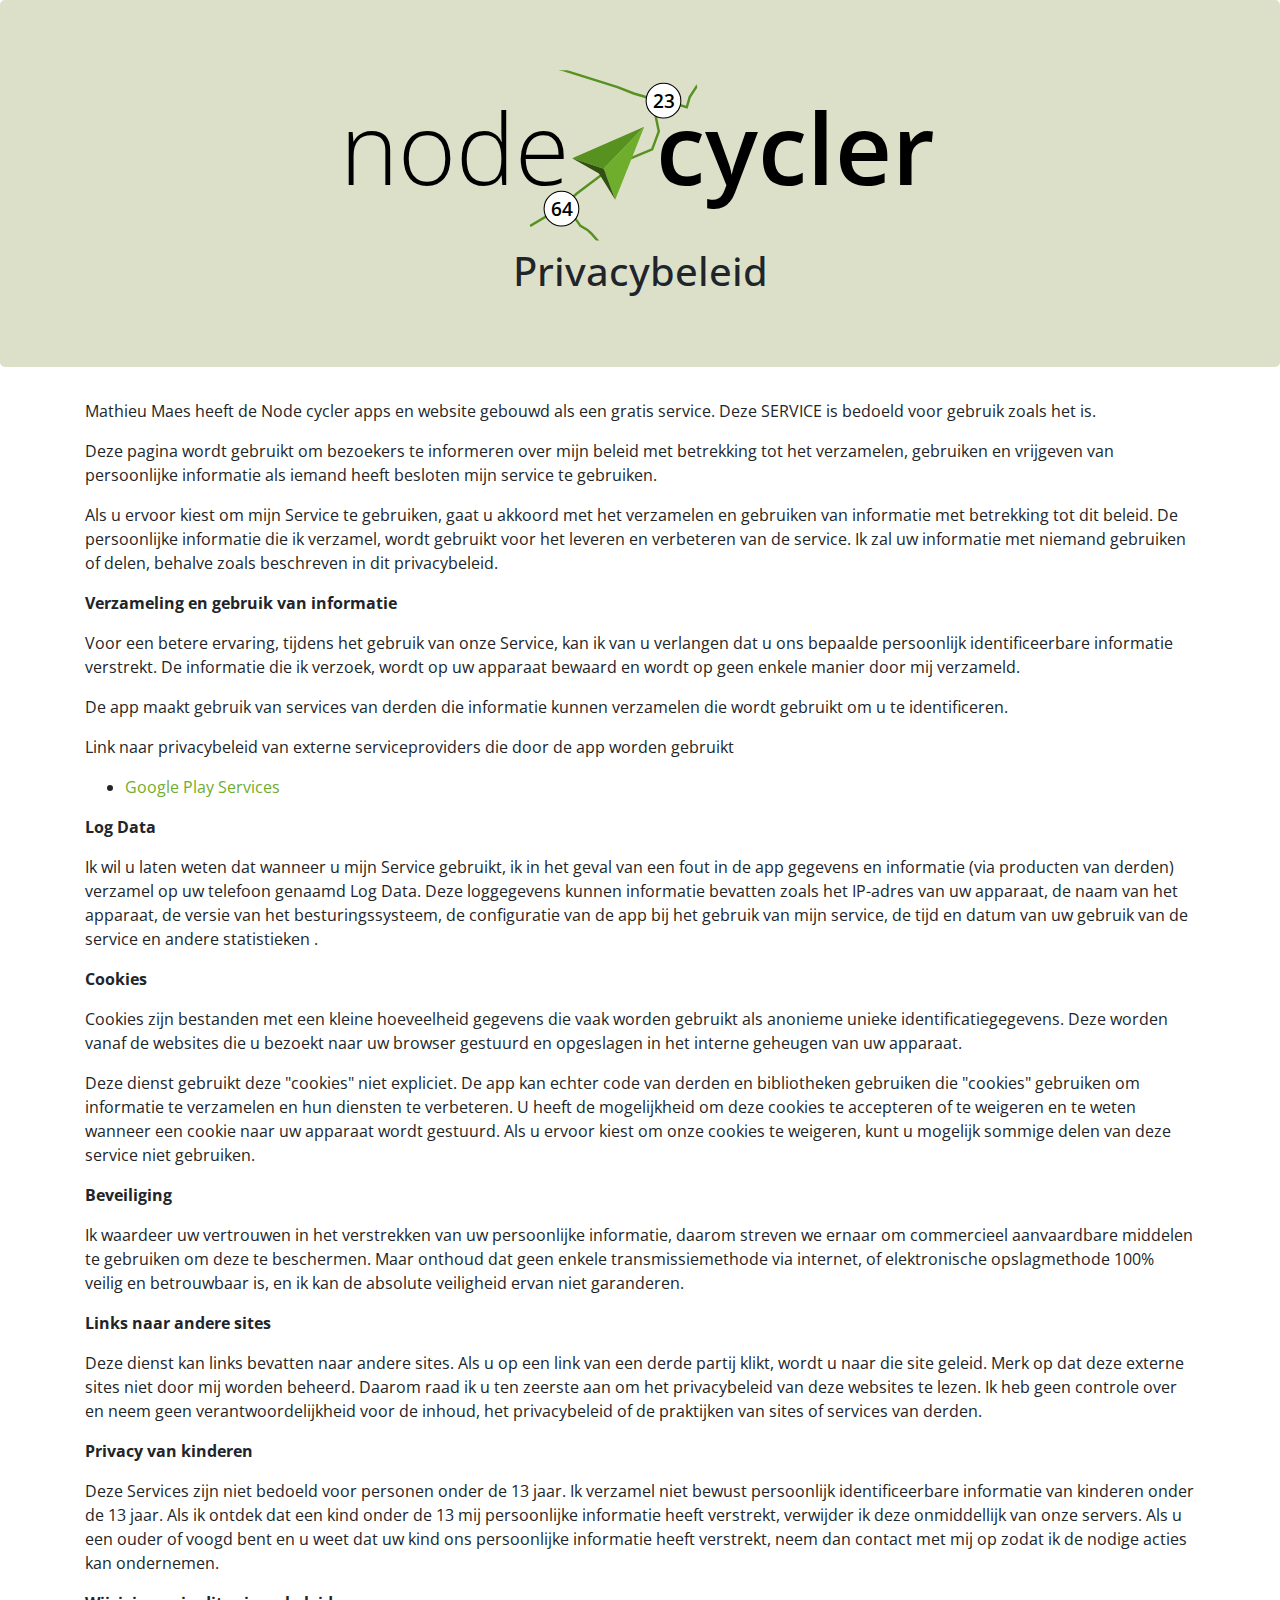
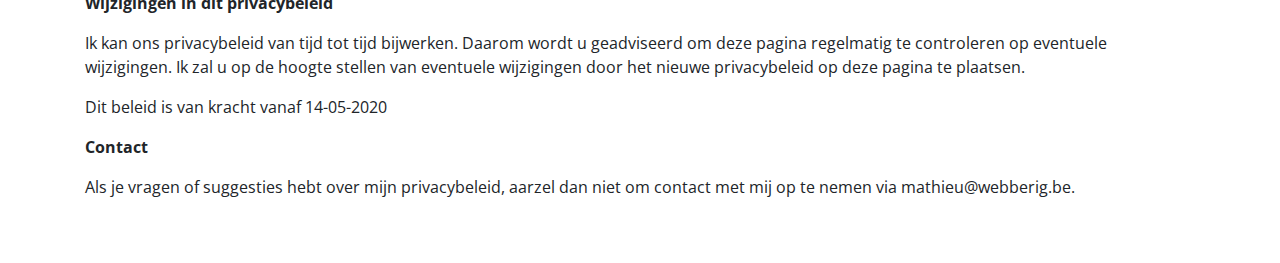
<file: privacy.html>
<!doctype html><html><head><meta charset="utf-8"><meta name="viewport" content="width=device-width"><title>Privacybeleid</title><link href="main.fbf3a287503791dc7959.css" rel="stylesheet"><script src="main.f9bfeca737433fc6160a.js"></script></head><body><section class="jumbotron intro"><svg class="logo" xmlns="http://www.w3.org/2000/svg" viewBox="0 0 5628 1715"><defs><clipPath id="a"><rect x="1765" y="58" width="1597" height="1597" rx="222.6" fill="none"/></clipPath></defs><g clip-path="url(#a)"><path fill="#fff" stroke="#579120" stroke-miterlimit="10" stroke-width="23" d="M3033.96 358.93L2756 276.63l-152.41-59.47L2088.34 55.4l-108.38-29.81"/><path fill="none" stroke="#579120" stroke-miterlimit="10" stroke-width="23" d="M2901.6 342.38l131.59 35.35 10.95-34.51 208.85 62.83 27.53-95.46 93.17-145.06"/><path fill="none" stroke="#579120" stroke-miterlimit="10" stroke-width="23" d="M2995.82 347.23l-41.56 107.94 36.19 176.45-62.18 169.31L2579.1 945.4l-360.6 272.28-124.26 117.47-330.25 194.7M2152.51 1372.31l103.22 146.48 65.43 37.73 35.92 33.27 88.16 99.33 21.61 45.8"/><circle cx="2077.46" cy="1357.41" r="162.98" fill="#fff" stroke="#000" stroke-miterlimit="10" stroke-width="10"/><text transform="translate(1975.51 1423.08)" font-size="178.603" font-family="OpenSans-Semibold,Open Sans" font-weight="600">64</text><circle cx="3034.56" cy="344.26" r="162.98" fill="#fff" stroke="#000" stroke-miterlimit="10" stroke-width="10"/><text transform="translate(2932.61 409.36)" font-size="178.603" font-family="OpenSans-Semibold,Open Sans" font-weight="600">23</text><path fill="#579120" d="M2177.92 883.34l296.09 98.68 379.94-394.34-676.03 295.66z"/><path fill="#6fad2d" d="M2581.77 1273.48l-107.76-291.46 379.94-394.34-272.18 685.8z"/><path fill="#315112" d="M2429.02 1026.83l152.75 246.65-107.76-291.46-296.09-98.68 251.1 143.49z"/></g><g font-size="928.356"><text transform="translate(.22 1137.54)" font-family="OpenSans-Light,Open Sans" font-weight="300">node</text><text transform="translate(2967.39 1137.76)" font-family="OpenSans-Semibold,Open Sans" font-weight="600">cycler</text></g></svg><h1 class="display-5 text-center">Privacybeleid</h1></section><div class="container pb-5"><p>Mathieu Maes heeft de Node cycler apps en website gebouwd als een gratis service. Deze SERVICE is bedoeld voor gebruik zoals het is.</p><p>Deze pagina wordt gebruikt om bezoekers te informeren over mijn beleid met betrekking tot het verzamelen, gebruiken en vrijgeven van persoonlijke informatie als iemand heeft besloten mijn service te gebruiken.</p><p>Als u ervoor kiest om mijn Service te gebruiken, gaat u akkoord met het verzamelen en gebruiken van informatie met betrekking tot dit beleid. De persoonlijke informatie die ik verzamel, wordt gebruikt voor het leveren en verbeteren van de service. Ik zal uw informatie met niemand gebruiken of delen, behalve zoals beschreven in dit privacybeleid.</p><p><strong>Verzameling en gebruik van informatie</strong></p><p>Voor een betere ervaring, tijdens het gebruik van onze Service, kan ik van u verlangen dat u ons bepaalde persoonlijk identificeerbare informatie verstrekt. De informatie die ik verzoek, wordt op uw apparaat bewaard en wordt op geen enkele manier door mij verzameld.</p><div><p>De app maakt gebruik van services van derden die informatie kunnen verzamelen die wordt gebruikt om u te identificeren.</p><p>Link naar privacybeleid van externe serviceproviders die door de app worden gebruikt</p><ul><li><a href="https://www.google.com/policies/privacy/" target="_blank">Google Play Services</a></li></ul></div><p><strong>Log Data</strong></p><p>Ik wil u laten weten dat wanneer u mijn Service gebruikt, ik in het geval van een fout in de app gegevens en informatie (via producten van derden) verzamel op uw telefoon genaamd Log Data. Deze loggegevens kunnen informatie bevatten zoals het IP-adres van uw apparaat, de naam van het apparaat, de versie van het besturingssysteem, de configuratie van de app bij het gebruik van mijn service, de tijd en datum van uw gebruik van de service en andere statistieken .</p><p><strong>Cookies</strong></p><p>Cookies zijn bestanden met een kleine hoeveelheid gegevens die vaak worden gebruikt als anonieme unieke identificatiegegevens. Deze worden vanaf de websites die u bezoekt naar uw browser gestuurd en opgeslagen in het interne geheugen van uw apparaat.</p><p>Deze dienst gebruikt deze "cookies" niet expliciet. De app kan echter code van derden en bibliotheken gebruiken die "cookies" gebruiken om informatie te verzamelen en hun diensten te verbeteren. U heeft de mogelijkheid om deze cookies te accepteren of te weigeren en te weten wanneer een cookie naar uw apparaat wordt gestuurd. Als u ervoor kiest om onze cookies te weigeren, kunt u mogelijk sommige delen van deze service niet gebruiken.</p><p><strong>Beveiliging</strong></p><p>Ik waardeer uw vertrouwen in het verstrekken van uw persoonlijke informatie, daarom streven we ernaar om commercieel aanvaardbare middelen te gebruiken om deze te beschermen. Maar onthoud dat geen enkele transmissiemethode via internet, of elektronische opslagmethode 100% veilig en betrouwbaar is, en ik kan de absolute veiligheid ervan niet garanderen.</p><p><strong>Links naar andere sites</strong></p><p>Deze dienst kan links bevatten naar andere sites. Als u op een link van een derde partij klikt, wordt u naar die site geleid. Merk op dat deze externe sites niet door mij worden beheerd. Daarom raad ik u ten zeerste aan om het privacybeleid van deze websites te lezen. Ik heb geen controle over en neem geen verantwoordelijkheid voor de inhoud, het privacybeleid of de praktijken van sites of services van derden.</p><p><strong>Privacy van kinderen</strong></p><p>Deze Services zijn niet bedoeld voor personen onder de 13 jaar. Ik verzamel niet bewust persoonlijk identificeerbare informatie van kinderen onder de 13 jaar. Als ik ontdek dat een kind onder de 13 mij persoonlijke informatie heeft verstrekt, verwijder ik deze onmiddellijk van onze servers. Als u een ouder of voogd bent en u weet dat uw kind ons persoonlijke informatie heeft verstrekt, neem dan contact met mij op zodat ik de nodige acties kan ondernemen.</p><p><strong>Wijzigingen in dit privacybeleid</strong></p><p>Ik kan ons privacybeleid van tijd tot tijd bijwerken. Daarom wordt u geadviseerd om deze pagina regelmatig te controleren op eventuele wijzigingen. Ik zal u op de hoogte stellen van eventuele wijzigingen door het nieuwe privacybeleid op deze pagina te plaatsen.</p><p>Dit beleid is van kracht vanaf 14-05-2020</p><p><strong>Contact</strong></p><p>Als je vragen of suggesties hebt over mijn privacybeleid, aarzel dan niet om contact met mij op te nemen via mathieu@webberig.be.</p></div></body></html>
</file>
<file: main.fbf3a287503791dc7959.css>
@import url(https://fonts.googleapis.com/css2?family=Open+Sans:wght@300;400;600;700&display=swap);
/*!
 * Bootstrap v4.4.1 (https://getbootstrap.com/)
 * Copyright 2011-2019 The Bootstrap Authors
 * Copyright 2011-2019 Twitter, Inc.
 * Licensed under MIT (https://github.com/twbs/bootstrap/blob/master/LICENSE)
 */:root{--blue: #007bff;--indigo: #6610f2;--purple: #6f42c1;--pink: #e83e8c;--red: #dc3545;--orange: #fd7e14;--yellow: #ffc107;--green: #6FAD2D;--teal: #20c997;--cyan: #17a2b8;--white: #fff;--gray: #6c757d;--gray-dark: #343a40;--primary: #6FAD2D;--secondary: #6c757d;--success: #6FAD2D;--info: #17a2b8;--warning: #ffc107;--danger: #dc3545;--light: #f8f9fa;--dark: #343a40;--breakpoint-xs: 0;--breakpoint-sm: 576px;--breakpoint-md: 768px;--breakpoint-lg: 992px;--breakpoint-xl: 1200px;--font-family-sans-serif: -apple-system, BlinkMacSystemFont, "Segoe UI", Roboto, "Helvetica Neue", Arial, "Noto Sans", sans-serif, "Apple Color Emoji", "Segoe UI Emoji", "Segoe UI Symbol", "Noto Color Emoji";--font-family-monospace: SFMono-Regular, Menlo, Monaco, Consolas, "Liberation Mono", "Courier New", monospace}*,*::before,*::after{box-sizing:border-box}html{font-family:sans-serif;line-height:1.15;-webkit-text-size-adjust:100%;-webkit-tap-highlight-color:rgba(0,0,0,0)}article,aside,figcaption,figure,footer,header,hgroup,main,nav,section{display:block}body{margin:0;font-family:"Open Sans",sans-serif;font-size:1rem;font-weight:400;line-height:1.5;color:#212529;text-align:left;background-color:#fff}[tabindex="-1"]:focus:not(.focus-visible){outline:0 !important}[tabindex="-1"]:focus:not(:focus-visible){outline:0 !important}hr{box-sizing:content-box;height:0;overflow:visible}h1,h2,h3,h4,h5,h6{margin-top:0;margin-bottom:.5rem}p{margin-top:0;margin-bottom:1rem}abbr[title],abbr[data-original-title]{text-decoration:underline;-webkit-text-decoration:underline dotted;text-decoration:underline dotted;cursor:help;border-bottom:0;-webkit-text-decoration-skip-ink:none;text-decoration-skip-ink:none}address{margin-bottom:1rem;font-style:normal;line-height:inherit}ol,ul,dl{margin-top:0;margin-bottom:1rem}ol ol,ul ul,ol ul,ul ol{margin-bottom:0}dt{font-weight:700}dd{margin-bottom:.5rem;margin-left:0}blockquote{margin:0 0 1rem}b,strong{font-weight:bolder}small{font-size:80%}sub,sup{position:relative;font-size:75%;line-height:0;vertical-align:baseline}sub{bottom:-.25em}sup{top:-.5em}a{color:#6FAD2D;text-decoration:none;background-color:transparent}a:hover{color:#48701d;text-decoration:underline}a:not([href]){color:inherit;text-decoration:none}a:not([href]):hover{color:inherit;text-decoration:none}pre,code,kbd,samp{font-family:SFMono-Regular,Menlo,Monaco,Consolas,"Liberation Mono","Courier New",monospace;font-size:1em}pre{margin-top:0;margin-bottom:1rem;overflow:auto}figure{margin:0 0 1rem}img{vertical-align:middle;border-style:none}svg{overflow:hidden;vertical-align:middle}table{border-collapse:collapse}caption{padding-top:.75rem;padding-bottom:.75rem;color:#6c757d;text-align:left;caption-side:bottom}th{text-align:inherit}label{display:inline-block;margin-bottom:.5rem}button{border-radius:0}button:focus{outline:1px dotted;outline:5px auto -webkit-focus-ring-color}input,button,select,optgroup,textarea{margin:0;font-family:inherit;font-size:inherit;line-height:inherit}button,input{overflow:visible}button,select{text-transform:none}select{word-wrap:normal}button,[type="button"],[type="reset"],[type="submit"]{-webkit-appearance:button}button:not(:disabled),[type="button"]:not(:disabled),[type="reset"]:not(:disabled),[type="submit"]:not(:disabled){cursor:pointer}button::-moz-focus-inner,[type="button"]::-moz-focus-inner,[type="reset"]::-moz-focus-inner,[type="submit"]::-moz-focus-inner{padding:0;border-style:none}input[type="radio"],input[type="checkbox"]{box-sizing:border-box;padding:0}input[type="date"],input[type="time"],input[type="datetime-local"],input[type="month"]{-webkit-appearance:listbox}textarea{overflow:auto;resize:vertical}fieldset{min-width:0;padding:0;margin:0;border:0}legend{display:block;width:100%;max-width:100%;padding:0;margin-bottom:.5rem;font-size:1.5rem;line-height:inherit;color:inherit;white-space:normal}progress{vertical-align:baseline}[type="number"]::-webkit-inner-spin-button,[type="number"]::-webkit-outer-spin-button{height:auto}[type="search"]{outline-offset:-2px;-webkit-appearance:none}[type="search"]::-webkit-search-decoration{-webkit-appearance:none}::-webkit-file-upload-button{font:inherit;-webkit-appearance:button}output{display:inline-block}summary{display:list-item;cursor:pointer}template{display:none}[hidden]{display:none !important}h1,h2,h3,h4,h5,h6,.h1,.h2,.h3,.h4,.h5,.h6{margin-bottom:.5rem;font-weight:500;line-height:1.2}h1,.h1{font-size:2.5rem}h2,.h2{font-size:2rem}h3,.h3{font-size:1.75rem}h4,.h4{font-size:1.5rem}h5,.h5{font-size:1.25rem}h6,.h6{font-size:1rem}.lead{font-size:1.25rem;font-weight:300}.display-1{font-size:6rem;font-weight:300;line-height:1.2}.display-2{font-size:5.5rem;font-weight:300;line-height:1.2}.display-3{font-size:4.5rem;font-weight:300;line-height:1.2}.display-4{font-size:3.5rem;font-weight:300;line-height:1.2}hr{margin-top:1rem;margin-bottom:1rem;border:0;border-top:1px solid rgba(0,0,0,0.1)}small,.small{font-size:80%;font-weight:400}mark,.mark{padding:.2em;background-color:#fcf8e3}.list-unstyled{padding-left:0;list-style:none}.list-inline{padding-left:0;list-style:none}.list-inline-item{display:inline-block}.list-inline-item:not(:last-child){margin-right:.5rem}.initialism{font-size:90%;text-transform:uppercase}.blockquote{margin-bottom:1rem;font-size:1.25rem}.blockquote-footer{display:block;font-size:80%;color:#6c757d}.blockquote-footer::before{content:"\2014\00A0"}.img-fluid{max-width:100%;height:auto}.img-thumbnail{padding:.25rem;background-color:#fff;border:1px solid #dee2e6;border-radius:.25rem;max-width:100%;height:auto}.figure{display:inline-block}.figure-img{margin-bottom:.5rem;line-height:1}.figure-caption{font-size:90%;color:#6c757d}.container{width:100%;padding-right:15px;padding-left:15px;margin-right:auto;margin-left:auto}@media (min-width: 576px){.container{max-width:540px}}@media (min-width: 768px){.container{max-width:720px}}@media (min-width: 992px){.container{max-width:960px}}@media (min-width: 1200px){.container{max-width:1140px}}.container-fluid,.container-sm,.container-md,.container-lg,.container-xl{width:100%;padding-right:15px;padding-left:15px;margin-right:auto;margin-left:auto}@media (min-width: 576px){.container,.container-sm{max-width:540px}}@media (min-width: 768px){.container,.container-sm,.container-md{max-width:720px}}@media (min-width: 992px){.container,.container-sm,.container-md,.container-lg{max-width:960px}}@media (min-width: 1200px){.container,.container-sm,.container-md,.container-lg,.container-xl{max-width:1140px}}.row{display:flex;flex-wrap:wrap;margin-right:-15px;margin-left:-15px}.no-gutters{margin-right:0;margin-left:0}.no-gutters>.col,.no-gutters>[class*="col-"]{padding-right:0;padding-left:0}.col-1,.col-2,.col-3,.col-4,.col-5,.col-6,.col-7,.col-8,.col-9,.col-10,.col-11,.col-12,.col,.col-auto,.col-sm-1,.col-sm-2,.col-sm-3,.col-sm-4,.col-sm-5,.col-sm-6,.col-sm-7,.col-sm-8,.col-sm-9,.col-sm-10,.col-sm-11,.col-sm-12,.col-sm,.col-sm-auto,.col-md-1,.col-md-2,.col-md-3,.col-md-4,.col-md-5,.col-md-6,.col-md-7,.col-md-8,.col-md-9,.col-md-10,.col-md-11,.col-md-12,.col-md,.col-md-auto,.col-lg-1,.col-lg-2,.col-lg-3,.col-lg-4,.col-lg-5,.col-lg-6,.col-lg-7,.col-lg-8,.col-lg-9,.col-lg-10,.col-lg-11,.col-lg-12,.col-lg,.col-lg-auto,.col-xl-1,.col-xl-2,.col-xl-3,.col-xl-4,.col-xl-5,.col-xl-6,.col-xl-7,.col-xl-8,.col-xl-9,.col-xl-10,.col-xl-11,.col-xl-12,.col-xl,.col-xl-auto{position:relative;width:100%;padding-right:15px;padding-left:15px}.col{flex-basis:0;flex-grow:1;max-width:100%}.row-cols-1>*{flex:0 0 100%;max-width:100%}.row-cols-2>*{flex:0 0 50%;max-width:50%}.row-cols-3>*{flex:0 0 33.33333%;max-width:33.33333%}.row-cols-4>*{flex:0 0 25%;max-width:25%}.row-cols-5>*{flex:0 0 20%;max-width:20%}.row-cols-6>*{flex:0 0 16.66667%;max-width:16.66667%}.col-auto{flex:0 0 auto;width:auto;max-width:100%}.col-1{flex:0 0 8.33333%;max-width:8.33333%}.col-2{flex:0 0 16.66667%;max-width:16.66667%}.col-3{flex:0 0 25%;max-width:25%}.col-4{flex:0 0 33.33333%;max-width:33.33333%}.col-5{flex:0 0 41.66667%;max-width:41.66667%}.col-6{flex:0 0 50%;max-width:50%}.col-7{flex:0 0 58.33333%;max-width:58.33333%}.col-8{flex:0 0 66.66667%;max-width:66.66667%}.col-9{flex:0 0 75%;max-width:75%}.col-10{flex:0 0 83.33333%;max-width:83.33333%}.col-11{flex:0 0 91.66667%;max-width:91.66667%}.col-12{flex:0 0 100%;max-width:100%}.order-first{order:-1}.order-last{order:13}.order-0{order:0}.order-1{order:1}.order-2{order:2}.order-3{order:3}.order-4{order:4}.order-5{order:5}.order-6{order:6}.order-7{order:7}.order-8{order:8}.order-9{order:9}.order-10{order:10}.order-11{order:11}.order-12{order:12}.offset-1{margin-left:8.33333%}.offset-2{margin-left:16.66667%}.offset-3{margin-left:25%}.offset-4{margin-left:33.33333%}.offset-5{margin-left:41.66667%}.offset-6{margin-left:50%}.offset-7{margin-left:58.33333%}.offset-8{margin-left:66.66667%}.offset-9{margin-left:75%}.offset-10{margin-left:83.33333%}.offset-11{margin-left:91.66667%}@media (min-width: 576px){.col-sm{flex-basis:0;flex-grow:1;max-width:100%}.row-cols-sm-1>*{flex:0 0 100%;max-width:100%}.row-cols-sm-2>*{flex:0 0 50%;max-width:50%}.row-cols-sm-3>*{flex:0 0 33.33333%;max-width:33.33333%}.row-cols-sm-4>*{flex:0 0 25%;max-width:25%}.row-cols-sm-5>*{flex:0 0 20%;max-width:20%}.row-cols-sm-6>*{flex:0 0 16.66667%;max-width:16.66667%}.col-sm-auto{flex:0 0 auto;width:auto;max-width:100%}.col-sm-1{flex:0 0 8.33333%;max-width:8.33333%}.col-sm-2{flex:0 0 16.66667%;max-width:16.66667%}.col-sm-3{flex:0 0 25%;max-width:25%}.col-sm-4{flex:0 0 33.33333%;max-width:33.33333%}.col-sm-5{flex:0 0 41.66667%;max-width:41.66667%}.col-sm-6{flex:0 0 50%;max-width:50%}.col-sm-7{flex:0 0 58.33333%;max-width:58.33333%}.col-sm-8{flex:0 0 66.66667%;max-width:66.66667%}.col-sm-9{flex:0 0 75%;max-width:75%}.col-sm-10{flex:0 0 83.33333%;max-width:83.33333%}.col-sm-11{flex:0 0 91.66667%;max-width:91.66667%}.col-sm-12{flex:0 0 100%;max-width:100%}.order-sm-first{order:-1}.order-sm-last{order:13}.order-sm-0{order:0}.order-sm-1{order:1}.order-sm-2{order:2}.order-sm-3{order:3}.order-sm-4{order:4}.order-sm-5{order:5}.order-sm-6{order:6}.order-sm-7{order:7}.order-sm-8{order:8}.order-sm-9{order:9}.order-sm-10{order:10}.order-sm-11{order:11}.order-sm-12{order:12}.offset-sm-0{margin-left:0}.offset-sm-1{margin-left:8.33333%}.offset-sm-2{margin-left:16.66667%}.offset-sm-3{margin-left:25%}.offset-sm-4{margin-left:33.33333%}.offset-sm-5{margin-left:41.66667%}.offset-sm-6{margin-left:50%}.offset-sm-7{margin-left:58.33333%}.offset-sm-8{margin-left:66.66667%}.offset-sm-9{margin-left:75%}.offset-sm-10{margin-left:83.33333%}.offset-sm-11{margin-left:91.66667%}}@media (min-width: 768px){.col-md{flex-basis:0;flex-grow:1;max-width:100%}.row-cols-md-1>*{flex:0 0 100%;max-width:100%}.row-cols-md-2>*{flex:0 0 50%;max-width:50%}.row-cols-md-3>*{flex:0 0 33.33333%;max-width:33.33333%}.row-cols-md-4>*{flex:0 0 25%;max-width:25%}.row-cols-md-5>*{flex:0 0 20%;max-width:20%}.row-cols-md-6>*{flex:0 0 16.66667%;max-width:16.66667%}.col-md-auto{flex:0 0 auto;width:auto;max-width:100%}.col-md-1{flex:0 0 8.33333%;max-width:8.33333%}.col-md-2{flex:0 0 16.66667%;max-width:16.66667%}.col-md-3{flex:0 0 25%;max-width:25%}.col-md-4{flex:0 0 33.33333%;max-width:33.33333%}.col-md-5{flex:0 0 41.66667%;max-width:41.66667%}.col-md-6{flex:0 0 50%;max-width:50%}.col-md-7{flex:0 0 58.33333%;max-width:58.33333%}.col-md-8{flex:0 0 66.66667%;max-width:66.66667%}.col-md-9{flex:0 0 75%;max-width:75%}.col-md-10{flex:0 0 83.33333%;max-width:83.33333%}.col-md-11{flex:0 0 91.66667%;max-width:91.66667%}.col-md-12{flex:0 0 100%;max-width:100%}.order-md-first{order:-1}.order-md-last{order:13}.order-md-0{order:0}.order-md-1{order:1}.order-md-2{order:2}.order-md-3{order:3}.order-md-4{order:4}.order-md-5{order:5}.order-md-6{order:6}.order-md-7{order:7}.order-md-8{order:8}.order-md-9{order:9}.order-md-10{order:10}.order-md-11{order:11}.order-md-12{order:12}.offset-md-0{margin-left:0}.offset-md-1{margin-left:8.33333%}.offset-md-2{margin-left:16.66667%}.offset-md-3{margin-left:25%}.offset-md-4{margin-left:33.33333%}.offset-md-5{margin-left:41.66667%}.offset-md-6{margin-left:50%}.offset-md-7{margin-left:58.33333%}.offset-md-8{margin-left:66.66667%}.offset-md-9{margin-left:75%}.offset-md-10{margin-left:83.33333%}.offset-md-11{margin-left:91.66667%}}@media (min-width: 992px){.col-lg{flex-basis:0;flex-grow:1;max-width:100%}.row-cols-lg-1>*{flex:0 0 100%;max-width:100%}.row-cols-lg-2>*{flex:0 0 50%;max-width:50%}.row-cols-lg-3>*{flex:0 0 33.33333%;max-width:33.33333%}.row-cols-lg-4>*{flex:0 0 25%;max-width:25%}.row-cols-lg-5>*{flex:0 0 20%;max-width:20%}.row-cols-lg-6>*{flex:0 0 16.66667%;max-width:16.66667%}.col-lg-auto{flex:0 0 auto;width:auto;max-width:100%}.col-lg-1{flex:0 0 8.33333%;max-width:8.33333%}.col-lg-2{flex:0 0 16.66667%;max-width:16.66667%}.col-lg-3{flex:0 0 25%;max-width:25%}.col-lg-4{flex:0 0 33.33333%;max-width:33.33333%}.col-lg-5{flex:0 0 41.66667%;max-width:41.66667%}.col-lg-6{flex:0 0 50%;max-width:50%}.col-lg-7{flex:0 0 58.33333%;max-width:58.33333%}.col-lg-8{flex:0 0 66.66667%;max-width:66.66667%}.col-lg-9{flex:0 0 75%;max-width:75%}.col-lg-10{flex:0 0 83.33333%;max-width:83.33333%}.col-lg-11{flex:0 0 91.66667%;max-width:91.66667%}.col-lg-12{flex:0 0 100%;max-width:100%}.order-lg-first{order:-1}.order-lg-last{order:13}.order-lg-0{order:0}.order-lg-1{order:1}.order-lg-2{order:2}.order-lg-3{order:3}.order-lg-4{order:4}.order-lg-5{order:5}.order-lg-6{order:6}.order-lg-7{order:7}.order-lg-8{order:8}.order-lg-9{order:9}.order-lg-10{order:10}.order-lg-11{order:11}.order-lg-12{order:12}.offset-lg-0{margin-left:0}.offset-lg-1{margin-left:8.33333%}.offset-lg-2{margin-left:16.66667%}.offset-lg-3{margin-left:25%}.offset-lg-4{margin-left:33.33333%}.offset-lg-5{margin-left:41.66667%}.offset-lg-6{margin-left:50%}.offset-lg-7{margin-left:58.33333%}.offset-lg-8{margin-left:66.66667%}.offset-lg-9{margin-left:75%}.offset-lg-10{margin-left:83.33333%}.offset-lg-11{margin-left:91.66667%}}@media (min-width: 1200px){.col-xl{flex-basis:0;flex-grow:1;max-width:100%}.row-cols-xl-1>*{flex:0 0 100%;max-width:100%}.row-cols-xl-2>*{flex:0 0 50%;max-width:50%}.row-cols-xl-3>*{flex:0 0 33.33333%;max-width:33.33333%}.row-cols-xl-4>*{flex:0 0 25%;max-width:25%}.row-cols-xl-5>*{flex:0 0 20%;max-width:20%}.row-cols-xl-6>*{flex:0 0 16.66667%;max-width:16.66667%}.col-xl-auto{flex:0 0 auto;width:auto;max-width:100%}.col-xl-1{flex:0 0 8.33333%;max-width:8.33333%}.col-xl-2{flex:0 0 16.66667%;max-width:16.66667%}.col-xl-3{flex:0 0 25%;max-width:25%}.col-xl-4{flex:0 0 33.33333%;max-width:33.33333%}.col-xl-5{flex:0 0 41.66667%;max-width:41.66667%}.col-xl-6{flex:0 0 50%;max-width:50%}.col-xl-7{flex:0 0 58.33333%;max-width:58.33333%}.col-xl-8{flex:0 0 66.66667%;max-width:66.66667%}.col-xl-9{flex:0 0 75%;max-width:75%}.col-xl-10{flex:0 0 83.33333%;max-width:83.33333%}.col-xl-11{flex:0 0 91.66667%;max-width:91.66667%}.col-xl-12{flex:0 0 100%;max-width:100%}.order-xl-first{order:-1}.order-xl-last{order:13}.order-xl-0{order:0}.order-xl-1{order:1}.order-xl-2{order:2}.order-xl-3{order:3}.order-xl-4{order:4}.order-xl-5{order:5}.order-xl-6{order:6}.order-xl-7{order:7}.order-xl-8{order:8}.order-xl-9{order:9}.order-xl-10{order:10}.order-xl-11{order:11}.order-xl-12{order:12}.offset-xl-0{margin-left:0}.offset-xl-1{margin-left:8.33333%}.offset-xl-2{margin-left:16.66667%}.offset-xl-3{margin-left:25%}.offset-xl-4{margin-left:33.33333%}.offset-xl-5{margin-left:41.66667%}.offset-xl-6{margin-left:50%}.offset-xl-7{margin-left:58.33333%}.offset-xl-8{margin-left:66.66667%}.offset-xl-9{margin-left:75%}.offset-xl-10{margin-left:83.33333%}.offset-xl-11{margin-left:91.66667%}}.btn{display:inline-block;font-weight:400;color:#212529;text-align:center;vertical-align:middle;cursor:pointer;-webkit-user-select:none;-moz-user-select:none;-ms-user-select:none;user-select:none;background-color:transparent;border:1px solid transparent;padding:.375rem .75rem;font-size:1rem;line-height:1.5;border-radius:.25rem;transition:color 0.15s ease-in-out,background-color 0.15s ease-in-out,border-color 0.15s ease-in-out,box-shadow 0.15s ease-in-out}@media (prefers-reduced-motion: reduce){.btn{transition:none}}.btn:hover{color:#212529;text-decoration:none}.btn:focus,.btn.focus{outline:0;box-shadow:0 0 0 .2rem rgba(111,173,45,0.25)}.btn.disabled,.btn:disabled{opacity:.65}a.btn.disabled,fieldset:disabled a.btn{pointer-events:none}.btn-primary{color:#fff;background-color:#6FAD2D;border-color:#6FAD2D}.btn-primary:hover{color:#fff;background-color:#5c8f25;border-color:#558522}.btn-primary:focus,.btn-primary.focus{color:#fff;background-color:#5c8f25;border-color:#558522;box-shadow:0 0 0 .2rem rgba(133,185,77,0.5)}.btn-primary.disabled,.btn-primary:disabled{color:#fff;background-color:#6FAD2D;border-color:#6FAD2D}.btn-primary:not(:disabled):not(.disabled):active,.btn-primary:not(:disabled):not(.disabled).active,.show>.btn-primary.dropdown-toggle{color:#fff;background-color:#558522;border-color:#4f7a20}.btn-primary:not(:disabled):not(.disabled):active:focus,.btn-primary:not(:disabled):not(.disabled).active:focus,.show>.btn-primary.dropdown-toggle:focus{box-shadow:0 0 0 .2rem rgba(133,185,77,0.5)}.btn-secondary{color:#fff;background-color:#6c757d;border-color:#6c757d}.btn-secondary:hover{color:#fff;background-color:#5a6268;border-color:#545b62}.btn-secondary:focus,.btn-secondary.focus{color:#fff;background-color:#5a6268;border-color:#545b62;box-shadow:0 0 0 .2rem rgba(130,138,145,0.5)}.btn-secondary.disabled,.btn-secondary:disabled{color:#fff;background-color:#6c757d;border-color:#6c757d}.btn-secondary:not(:disabled):not(.disabled):active,.btn-secondary:not(:disabled):not(.disabled).active,.show>.btn-secondary.dropdown-toggle{color:#fff;background-color:#545b62;border-color:#4e555b}.btn-secondary:not(:disabled):not(.disabled):active:focus,.btn-secondary:not(:disabled):not(.disabled).active:focus,.show>.btn-secondary.dropdown-toggle:focus{box-shadow:0 0 0 .2rem rgba(130,138,145,0.5)}.btn-success{color:#fff;background-color:#6FAD2D;border-color:#6FAD2D}.btn-success:hover{color:#fff;background-color:#5c8f25;border-color:#558522}.btn-success:focus,.btn-success.focus{color:#fff;background-color:#5c8f25;border-color:#558522;box-shadow:0 0 0 .2rem rgba(133,185,77,0.5)}.btn-success.disabled,.btn-success:disabled{color:#fff;background-color:#6FAD2D;border-color:#6FAD2D}.btn-success:not(:disabled):not(.disabled):active,.btn-success:not(:disabled):not(.disabled).active,.show>.btn-success.dropdown-toggle{color:#fff;background-color:#558522;border-color:#4f7a20}.btn-success:not(:disabled):not(.disabled):active:focus,.btn-success:not(:disabled):not(.disabled).active:focus,.show>.btn-success.dropdown-toggle:focus{box-shadow:0 0 0 .2rem rgba(133,185,77,0.5)}.btn-info{color:#fff;background-color:#17a2b8;border-color:#17a2b8}.btn-info:hover{color:#fff;background-color:#138496;border-color:#117a8b}.btn-info:focus,.btn-info.focus{color:#fff;background-color:#138496;border-color:#117a8b;box-shadow:0 0 0 .2rem rgba(58,176,195,0.5)}.btn-info.disabled,.btn-info:disabled{color:#fff;background-color:#17a2b8;border-color:#17a2b8}.btn-info:not(:disabled):not(.disabled):active,.btn-info:not(:disabled):not(.disabled).active,.show>.btn-info.dropdown-toggle{color:#fff;background-color:#117a8b;border-color:#10707f}.btn-info:not(:disabled):not(.disabled):active:focus,.btn-info:not(:disabled):not(.disabled).active:focus,.show>.btn-info.dropdown-toggle:focus{box-shadow:0 0 0 .2rem rgba(58,176,195,0.5)}.btn-warning{color:#212529;background-color:#ffc107;border-color:#ffc107}.btn-warning:hover{color:#212529;background-color:#e0a800;border-color:#d39e00}.btn-warning:focus,.btn-warning.focus{color:#212529;background-color:#e0a800;border-color:#d39e00;box-shadow:0 0 0 .2rem rgba(222,170,12,0.5)}.btn-warning.disabled,.btn-warning:disabled{color:#212529;background-color:#ffc107;border-color:#ffc107}.btn-warning:not(:disabled):not(.disabled):active,.btn-warning:not(:disabled):not(.disabled).active,.show>.btn-warning.dropdown-toggle{color:#212529;background-color:#d39e00;border-color:#c69500}.btn-warning:not(:disabled):not(.disabled):active:focus,.btn-warning:not(:disabled):not(.disabled).active:focus,.show>.btn-warning.dropdown-toggle:focus{box-shadow:0 0 0 .2rem rgba(222,170,12,0.5)}.btn-danger{color:#fff;background-color:#dc3545;border-color:#dc3545}.btn-danger:hover{color:#fff;background-color:#c82333;border-color:#bd2130}.btn-danger:focus,.btn-danger.focus{color:#fff;background-color:#c82333;border-color:#bd2130;box-shadow:0 0 0 .2rem rgba(225,83,97,0.5)}.btn-danger.disabled,.btn-danger:disabled{color:#fff;background-color:#dc3545;border-color:#dc3545}.btn-danger:not(:disabled):not(.disabled):active,.btn-danger:not(:disabled):not(.disabled).active,.show>.btn-danger.dropdown-toggle{color:#fff;background-color:#bd2130;border-color:#b21f2d}.btn-danger:not(:disabled):not(.disabled):active:focus,.btn-danger:not(:disabled):not(.disabled).active:focus,.show>.btn-danger.dropdown-toggle:focus{box-shadow:0 0 0 .2rem rgba(225,83,97,0.5)}.btn-light{color:#212529;background-color:#f8f9fa;border-color:#f8f9fa}.btn-light:hover{color:#212529;background-color:#e2e6ea;border-color:#dae0e5}.btn-light:focus,.btn-light.focus{color:#212529;background-color:#e2e6ea;border-color:#dae0e5;box-shadow:0 0 0 .2rem rgba(216,217,219,0.5)}.btn-light.disabled,.btn-light:disabled{color:#212529;background-color:#f8f9fa;border-color:#f8f9fa}.btn-light:not(:disabled):not(.disabled):active,.btn-light:not(:disabled):not(.disabled).active,.show>.btn-light.dropdown-toggle{color:#212529;background-color:#dae0e5;border-color:#d3d9df}.btn-light:not(:disabled):not(.disabled):active:focus,.btn-light:not(:disabled):not(.disabled).active:focus,.show>.btn-light.dropdown-toggle:focus{box-shadow:0 0 0 .2rem rgba(216,217,219,0.5)}.btn-dark{color:#fff;background-color:#343a40;border-color:#343a40}.btn-dark:hover{color:#fff;background-color:#23272b;border-color:#1d2124}.btn-dark:focus,.btn-dark.focus{color:#fff;background-color:#23272b;border-color:#1d2124;box-shadow:0 0 0 .2rem rgba(82,88,93,0.5)}.btn-dark.disabled,.btn-dark:disabled{color:#fff;background-color:#343a40;border-color:#343a40}.btn-dark:not(:disabled):not(.disabled):active,.btn-dark:not(:disabled):not(.disabled).active,.show>.btn-dark.dropdown-toggle{color:#fff;background-color:#1d2124;border-color:#171a1d}.btn-dark:not(:disabled):not(.disabled):active:focus,.btn-dark:not(:disabled):not(.disabled).active:focus,.show>.btn-dark.dropdown-toggle:focus{box-shadow:0 0 0 .2rem rgba(82,88,93,0.5)}.btn-outline-primary{color:#6FAD2D;border-color:#6FAD2D}.btn-outline-primary:hover{color:#fff;background-color:#6FAD2D;border-color:#6FAD2D}.btn-outline-primary:focus,.btn-outline-primary.focus{box-shadow:0 0 0 .2rem rgba(111,173,45,0.5)}.btn-outline-primary.disabled,.btn-outline-primary:disabled{color:#6FAD2D;background-color:transparent}.btn-outline-primary:not(:disabled):not(.disabled):active,.btn-outline-primary:not(:disabled):not(.disabled).active,.show>.btn-outline-primary.dropdown-toggle{color:#fff;background-color:#6FAD2D;border-color:#6FAD2D}.btn-outline-primary:not(:disabled):not(.disabled):active:focus,.btn-outline-primary:not(:disabled):not(.disabled).active:focus,.show>.btn-outline-primary.dropdown-toggle:focus{box-shadow:0 0 0 .2rem rgba(111,173,45,0.5)}.btn-outline-secondary{color:#6c757d;border-color:#6c757d}.btn-outline-secondary:hover{color:#fff;background-color:#6c757d;border-color:#6c757d}.btn-outline-secondary:focus,.btn-outline-secondary.focus{box-shadow:0 0 0 .2rem rgba(108,117,125,0.5)}.btn-outline-secondary.disabled,.btn-outline-secondary:disabled{color:#6c757d;background-color:transparent}.btn-outline-secondary:not(:disabled):not(.disabled):active,.btn-outline-secondary:not(:disabled):not(.disabled).active,.show>.btn-outline-secondary.dropdown-toggle{color:#fff;background-color:#6c757d;border-color:#6c757d}.btn-outline-secondary:not(:disabled):not(.disabled):active:focus,.btn-outline-secondary:not(:disabled):not(.disabled).active:focus,.show>.btn-outline-secondary.dropdown-toggle:focus{box-shadow:0 0 0 .2rem rgba(108,117,125,0.5)}.btn-outline-success{color:#6FAD2D;border-color:#6FAD2D}.btn-outline-success:hover{color:#fff;background-color:#6FAD2D;border-color:#6FAD2D}.btn-outline-success:focus,.btn-outline-success.focus{box-shadow:0 0 0 .2rem rgba(111,173,45,0.5)}.btn-outline-success.disabled,.btn-outline-success:disabled{color:#6FAD2D;background-color:transparent}.btn-outline-success:not(:disabled):not(.disabled):active,.btn-outline-success:not(:disabled):not(.disabled).active,.show>.btn-outline-success.dropdown-toggle{color:#fff;background-color:#6FAD2D;border-color:#6FAD2D}.btn-outline-success:not(:disabled):not(.disabled):active:focus,.btn-outline-success:not(:disabled):not(.disabled).active:focus,.show>.btn-outline-success.dropdown-toggle:focus{box-shadow:0 0 0 .2rem rgba(111,173,45,0.5)}.btn-outline-info{color:#17a2b8;border-color:#17a2b8}.btn-outline-info:hover{color:#fff;background-color:#17a2b8;border-color:#17a2b8}.btn-outline-info:focus,.btn-outline-info.focus{box-shadow:0 0 0 .2rem rgba(23,162,184,0.5)}.btn-outline-info.disabled,.btn-outline-info:disabled{color:#17a2b8;background-color:transparent}.btn-outline-info:not(:disabled):not(.disabled):active,.btn-outline-info:not(:disabled):not(.disabled).active,.show>.btn-outline-info.dropdown-toggle{color:#fff;background-color:#17a2b8;border-color:#17a2b8}.btn-outline-info:not(:disabled):not(.disabled):active:focus,.btn-outline-info:not(:disabled):not(.disabled).active:focus,.show>.btn-outline-info.dropdown-toggle:focus{box-shadow:0 0 0 .2rem rgba(23,162,184,0.5)}.btn-outline-warning{color:#ffc107;border-color:#ffc107}.btn-outline-warning:hover{color:#212529;background-color:#ffc107;border-color:#ffc107}.btn-outline-warning:focus,.btn-outline-warning.focus{box-shadow:0 0 0 .2rem rgba(255,193,7,0.5)}.btn-outline-warning.disabled,.btn-outline-warning:disabled{color:#ffc107;background-color:transparent}.btn-outline-warning:not(:disabled):not(.disabled):active,.btn-outline-warning:not(:disabled):not(.disabled).active,.show>.btn-outline-warning.dropdown-toggle{color:#212529;background-color:#ffc107;border-color:#ffc107}.btn-outline-warning:not(:disabled):not(.disabled):active:focus,.btn-outline-warning:not(:disabled):not(.disabled).active:focus,.show>.btn-outline-warning.dropdown-toggle:focus{box-shadow:0 0 0 .2rem rgba(255,193,7,0.5)}.btn-outline-danger{color:#dc3545;border-color:#dc3545}.btn-outline-danger:hover{color:#fff;background-color:#dc3545;border-color:#dc3545}.btn-outline-danger:focus,.btn-outline-danger.focus{box-shadow:0 0 0 .2rem rgba(220,53,69,0.5)}.btn-outline-danger.disabled,.btn-outline-danger:disabled{color:#dc3545;background-color:transparent}.btn-outline-danger:not(:disabled):not(.disabled):active,.btn-outline-danger:not(:disabled):not(.disabled).active,.show>.btn-outline-danger.dropdown-toggle{color:#fff;background-color:#dc3545;border-color:#dc3545}.btn-outline-danger:not(:disabled):not(.disabled):active:focus,.btn-outline-danger:not(:disabled):not(.disabled).active:focus,.show>.btn-outline-danger.dropdown-toggle:focus{box-shadow:0 0 0 .2rem rgba(220,53,69,0.5)}.btn-outline-light{color:#f8f9fa;border-color:#f8f9fa}.btn-outline-light:hover{color:#212529;background-color:#f8f9fa;border-color:#f8f9fa}.btn-outline-light:focus,.btn-outline-light.focus{box-shadow:0 0 0 .2rem rgba(248,249,250,0.5)}.btn-outline-light.disabled,.btn-outline-light:disabled{color:#f8f9fa;background-color:transparent}.btn-outline-light:not(:disabled):not(.disabled):active,.btn-outline-light:not(:disabled):not(.disabled).active,.show>.btn-outline-light.dropdown-toggle{color:#212529;background-color:#f8f9fa;border-color:#f8f9fa}.btn-outline-light:not(:disabled):not(.disabled):active:focus,.btn-outline-light:not(:disabled):not(.disabled).active:focus,.show>.btn-outline-light.dropdown-toggle:focus{box-shadow:0 0 0 .2rem rgba(248,249,250,0.5)}.btn-outline-dark{color:#343a40;border-color:#343a40}.btn-outline-dark:hover{color:#fff;background-color:#343a40;border-color:#343a40}.btn-outline-dark:focus,.btn-outline-dark.focus{box-shadow:0 0 0 .2rem rgba(52,58,64,0.5)}.btn-outline-dark.disabled,.btn-outline-dark:disabled{color:#343a40;background-color:transparent}.btn-outline-dark:not(:disabled):not(.disabled):active,.btn-outline-dark:not(:disabled):not(.disabled).active,.show>.btn-outline-dark.dropdown-toggle{color:#fff;background-color:#343a40;border-color:#343a40}.btn-outline-dark:not(:disabled):not(.disabled):active:focus,.btn-outline-dark:not(:disabled):not(.disabled).active:focus,.show>.btn-outline-dark.dropdown-toggle:focus{box-shadow:0 0 0 .2rem rgba(52,58,64,0.5)}.btn-link{font-weight:400;color:#6FAD2D;text-decoration:none}.btn-link:hover{color:#48701d;text-decoration:underline}.btn-link:focus,.btn-link.focus{text-decoration:underline;box-shadow:none}.btn-link:disabled,.btn-link.disabled{color:#6c757d;pointer-events:none}.btn-lg{padding:.5rem 1rem;font-size:1.25rem;line-height:1.5;border-radius:.3rem}.btn-sm{padding:.25rem .5rem;font-size:.875rem;line-height:1.5;border-radius:.2rem}.btn-block{display:block;width:100%}.btn-block+.btn-block{margin-top:.5rem}input[type="submit"].btn-block,input[type="reset"].btn-block,input[type="button"].btn-block{width:100%}.navbar{position:relative;display:flex;flex-wrap:wrap;align-items:center;justify-content:space-between;padding:.5rem 1rem}.navbar .container,.navbar .container-fluid,.navbar .container-sm,.navbar .container-md,.navbar .container-lg,.navbar .container-xl{display:flex;flex-wrap:wrap;align-items:center;justify-content:space-between}.navbar-brand{display:inline-block;padding-top:.3125rem;padding-bottom:.3125rem;margin-right:1rem;font-size:1.25rem;line-height:inherit;white-space:nowrap}.navbar-brand:hover,.navbar-brand:focus{text-decoration:none}.navbar-nav{display:flex;flex-direction:column;padding-left:0;margin-bottom:0;list-style:none}.navbar-nav .nav-link{padding-right:0;padding-left:0}.navbar-nav .dropdown-menu{position:static;float:none}.navbar-text{display:inline-block;padding-top:.5rem;padding-bottom:.5rem}.navbar-collapse{flex-basis:100%;flex-grow:1;align-items:center}.navbar-toggler{padding:.25rem .75rem;font-size:1.25rem;line-height:1;background-color:transparent;border:1px solid transparent;border-radius:.25rem}.navbar-toggler:hover,.navbar-toggler:focus{text-decoration:none}.navbar-toggler-icon{display:inline-block;width:1.5em;height:1.5em;vertical-align:middle;content:"";background:no-repeat center center;background-size:100% 100%}@media (max-width: 575.98px){.navbar-expand-sm>.container,.navbar-expand-sm>.container-fluid,.navbar-expand-sm>.container-sm,.navbar-expand-sm>.container-md,.navbar-expand-sm>.container-lg,.navbar-expand-sm>.container-xl{padding-right:0;padding-left:0}}@media (min-width: 576px){.navbar-expand-sm{flex-flow:row nowrap;justify-content:flex-start}.navbar-expand-sm .navbar-nav{flex-direction:row}.navbar-expand-sm .navbar-nav .dropdown-menu{position:absolute}.navbar-expand-sm .navbar-nav .nav-link{padding-right:.5rem;padding-left:.5rem}.navbar-expand-sm>.container,.navbar-expand-sm>.container-fluid,.navbar-expand-sm>.container-sm,.navbar-expand-sm>.container-md,.navbar-expand-sm>.container-lg,.navbar-expand-sm>.container-xl{flex-wrap:nowrap}.navbar-expand-sm .navbar-collapse{display:flex !important;flex-basis:auto}.navbar-expand-sm .navbar-toggler{display:none}}@media (max-width: 767.98px){.navbar-expand-md>.container,.navbar-expand-md>.container-fluid,.navbar-expand-md>.container-sm,.navbar-expand-md>.container-md,.navbar-expand-md>.container-lg,.navbar-expand-md>.container-xl{padding-right:0;padding-left:0}}@media (min-width: 768px){.navbar-expand-md{flex-flow:row nowrap;justify-content:flex-start}.navbar-expand-md .navbar-nav{flex-direction:row}.navbar-expand-md .navbar-nav .dropdown-menu{position:absolute}.navbar-expand-md .navbar-nav .nav-link{padding-right:.5rem;padding-left:.5rem}.navbar-expand-md>.container,.navbar-expand-md>.container-fluid,.navbar-expand-md>.container-sm,.navbar-expand-md>.container-md,.navbar-expand-md>.container-lg,.navbar-expand-md>.container-xl{flex-wrap:nowrap}.navbar-expand-md .navbar-collapse{display:flex !important;flex-basis:auto}.navbar-expand-md .navbar-toggler{display:none}}@media (max-width: 991.98px){.navbar-expand-lg>.container,.navbar-expand-lg>.container-fluid,.navbar-expand-lg>.container-sm,.navbar-expand-lg>.container-md,.navbar-expand-lg>.container-lg,.navbar-expand-lg>.container-xl{padding-right:0;padding-left:0}}@media (min-width: 992px){.navbar-expand-lg{flex-flow:row nowrap;justify-content:flex-start}.navbar-expand-lg .navbar-nav{flex-direction:row}.navbar-expand-lg .navbar-nav .dropdown-menu{position:absolute}.navbar-expand-lg .navbar-nav .nav-link{padding-right:.5rem;padding-left:.5rem}.navbar-expand-lg>.container,.navbar-expand-lg>.container-fluid,.navbar-expand-lg>.container-sm,.navbar-expand-lg>.container-md,.navbar-expand-lg>.container-lg,.navbar-expand-lg>.container-xl{flex-wrap:nowrap}.navbar-expand-lg .navbar-collapse{display:flex !important;flex-basis:auto}.navbar-expand-lg .navbar-toggler{display:none}}@media (max-width: 1199.98px){.navbar-expand-xl>.container,.navbar-expand-xl>.container-fluid,.navbar-expand-xl>.container-sm,.navbar-expand-xl>.container-md,.navbar-expand-xl>.container-lg,.navbar-expand-xl>.container-xl{padding-right:0;padding-left:0}}@media (min-width: 1200px){.navbar-expand-xl{flex-flow:row nowrap;justify-content:flex-start}.navbar-expand-xl .navbar-nav{flex-direction:row}.navbar-expand-xl .navbar-nav .dropdown-menu{position:absolute}.navbar-expand-xl .navbar-nav .nav-link{padding-right:.5rem;padding-left:.5rem}.navbar-expand-xl>.container,.navbar-expand-xl>.container-fluid,.navbar-expand-xl>.container-sm,.navbar-expand-xl>.container-md,.navbar-expand-xl>.container-lg,.navbar-expand-xl>.container-xl{flex-wrap:nowrap}.navbar-expand-xl .navbar-collapse{display:flex !important;flex-basis:auto}.navbar-expand-xl .navbar-toggler{display:none}}.navbar-expand{flex-flow:row nowrap;justify-content:flex-start}.navbar-expand>.container,.navbar-expand>.container-fluid,.navbar-expand>.container-sm,.navbar-expand>.container-md,.navbar-expand>.container-lg,.navbar-expand>.container-xl{padding-right:0;padding-left:0}.navbar-expand .navbar-nav{flex-direction:row}.navbar-expand .navbar-nav .dropdown-menu{position:absolute}.navbar-expand .navbar-nav .nav-link{padding-right:.5rem;padding-left:.5rem}.navbar-expand>.container,.navbar-expand>.container-fluid,.navbar-expand>.container-sm,.navbar-expand>.container-md,.navbar-expand>.container-lg,.navbar-expand>.container-xl{flex-wrap:nowrap}.navbar-expand .navbar-collapse{display:flex !important;flex-basis:auto}.navbar-expand .navbar-toggler{display:none}.navbar-light .navbar-brand{color:rgba(0,0,0,0.9)}.navbar-light .navbar-brand:hover,.navbar-light .navbar-brand:focus{color:rgba(0,0,0,0.9)}.navbar-light .navbar-nav .nav-link{color:rgba(0,0,0,0.5)}.navbar-light .navbar-nav .nav-link:hover,.navbar-light .navbar-nav .nav-link:focus{color:rgba(0,0,0,0.7)}.navbar-light .navbar-nav .nav-link.disabled{color:rgba(0,0,0,0.3)}.navbar-light .navbar-nav .show>.nav-link,.navbar-light .navbar-nav .active>.nav-link,.navbar-light .navbar-nav .nav-link.show,.navbar-light .navbar-nav .nav-link.active{color:rgba(0,0,0,0.9)}.navbar-light .navbar-toggler{color:rgba(0,0,0,0.5);border-color:rgba(0,0,0,0.1)}.navbar-light .navbar-toggler-icon{background-image:url("data:image/svg+xml,%3csvg xmlns='http://www.w3.org/2000/svg' width='30' height='30' viewBox='0 0 30 30'%3e%3cpath stroke='rgba(0,0,0,0.5)' stroke-linecap='round' stroke-miterlimit='10' stroke-width='2' d='M4 7h22M4 15h22M4 23h22'/%3e%3c/svg%3e")}.navbar-light .navbar-text{color:rgba(0,0,0,0.5)}.navbar-light .navbar-text a{color:rgba(0,0,0,0.9)}.navbar-light .navbar-text a:hover,.navbar-light .navbar-text a:focus{color:rgba(0,0,0,0.9)}.navbar-dark .navbar-brand{color:#fff}.navbar-dark .navbar-brand:hover,.navbar-dark .navbar-brand:focus{color:#fff}.navbar-dark .navbar-nav .nav-link{color:rgba(255,255,255,0.5)}.navbar-dark .navbar-nav .nav-link:hover,.navbar-dark .navbar-nav .nav-link:focus{color:rgba(255,255,255,0.75)}.navbar-dark .navbar-nav .nav-link.disabled{color:rgba(255,255,255,0.25)}.navbar-dark .navbar-nav .show>.nav-link,.navbar-dark .navbar-nav .active>.nav-link,.navbar-dark .navbar-nav .nav-link.show,.navbar-dark .navbar-nav .nav-link.active{color:#fff}.navbar-dark .navbar-toggler{color:rgba(255,255,255,0.5);border-color:rgba(255,255,255,0.1)}.navbar-dark .navbar-toggler-icon{background-image:url("data:image/svg+xml,%3csvg xmlns='http://www.w3.org/2000/svg' width='30' height='30' viewBox='0 0 30 30'%3e%3cpath stroke='rgba(255,255,255,0.5)' stroke-linecap='round' stroke-miterlimit='10' stroke-width='2' d='M4 7h22M4 15h22M4 23h22'/%3e%3c/svg%3e")}.navbar-dark .navbar-text{color:rgba(255,255,255,0.5)}.navbar-dark .navbar-text a{color:#fff}.navbar-dark .navbar-text a:hover,.navbar-dark .navbar-text a:focus{color:#fff}.card{position:relative;display:flex;flex-direction:column;min-width:0;word-wrap:break-word;background-color:#fff;background-clip:border-box;border:1px solid rgba(0,0,0,0.125);border-radius:.25rem}.card>hr{margin-right:0;margin-left:0}.card>.list-group:first-child .list-group-item:first-child{border-top-left-radius:.25rem;border-top-right-radius:.25rem}.card>.list-group:last-child .list-group-item:last-child{border-bottom-right-radius:.25rem;border-bottom-left-radius:.25rem}.card-body{flex:1 1 auto;min-height:1px;padding:1.25rem}.card-title{margin-bottom:.75rem}.card-subtitle{margin-top:-.375rem;margin-bottom:0}.card-text:last-child{margin-bottom:0}.card-link:hover{text-decoration:none}.card-link+.card-link{margin-left:1.25rem}.card-header{padding:.75rem 1.25rem;margin-bottom:0;background-color:rgba(0,0,0,0.03);border-bottom:1px solid rgba(0,0,0,0.125)}.card-header:first-child{border-radius:calc(.25rem - 1px) calc(.25rem - 1px) 0 0}.card-header+.list-group .list-group-item:first-child{border-top:0}.card-footer{padding:.75rem 1.25rem;background-color:rgba(0,0,0,0.03);border-top:1px solid rgba(0,0,0,0.125)}.card-footer:last-child{border-radius:0 0 calc(.25rem - 1px) calc(.25rem - 1px)}.card-header-tabs{margin-right:-.625rem;margin-bottom:-.75rem;margin-left:-.625rem;border-bottom:0}.card-header-pills{margin-right:-.625rem;margin-left:-.625rem}.card-img-overlay{position:absolute;top:0;right:0;bottom:0;left:0;padding:1.25rem}.card-img,.card-img-top,.card-img-bottom{flex-shrink:0;width:100%}.card-img,.card-img-top{border-top-left-radius:calc(.25rem - 1px);border-top-right-radius:calc(.25rem - 1px)}.card-img,.card-img-bottom{border-bottom-right-radius:calc(.25rem - 1px);border-bottom-left-radius:calc(.25rem - 1px)}.card-deck .card{margin-bottom:15px}@media (min-width: 576px){.card-deck{display:flex;flex-flow:row wrap;margin-right:-15px;margin-left:-15px}.card-deck .card{flex:1 0 0%;margin-right:15px;margin-bottom:0;margin-left:15px}}.card-group>.card{margin-bottom:15px}@media (min-width: 576px){.card-group{display:flex;flex-flow:row wrap}.card-group>.card{flex:1 0 0%;margin-bottom:0}.card-group>.card+.card{margin-left:0;border-left:0}.card-group>.card:not(:last-child){border-top-right-radius:0;border-bottom-right-radius:0}.card-group>.card:not(:last-child) .card-img-top,.card-group>.card:not(:last-child) .card-header{border-top-right-radius:0}.card-group>.card:not(:last-child) .card-img-bottom,.card-group>.card:not(:last-child) .card-footer{border-bottom-right-radius:0}.card-group>.card:not(:first-child){border-top-left-radius:0;border-bottom-left-radius:0}.card-group>.card:not(:first-child) .card-img-top,.card-group>.card:not(:first-child) .card-header{border-top-left-radius:0}.card-group>.card:not(:first-child) .card-img-bottom,.card-group>.card:not(:first-child) .card-footer{border-bottom-left-radius:0}}.card-columns .card{margin-bottom:.75rem}@media (min-width: 576px){.card-columns{-moz-column-count:3;column-count:3;grid-column-gap:1.25rem;-moz-column-gap:1.25rem;column-gap:1.25rem;orphans:1;widows:1}.card-columns .card{display:inline-block;width:100%}}.accordion>.card{overflow:hidden}.accordion>.card:not(:last-of-type){border-bottom:0;border-bottom-right-radius:0;border-bottom-left-radius:0}.accordion>.card:not(:first-of-type){border-top-left-radius:0;border-top-right-radius:0}.accordion>.card>.card-header{border-radius:0;margin-bottom:-1px}.jumbotron{padding:2rem 1rem;margin-bottom:2rem;background-color:#e9ecef;border-radius:.3rem}@media (min-width: 576px){.jumbotron{padding:4rem 2rem}}.jumbotron-fluid{padding-right:0;padding-left:0;border-radius:0}.align-baseline{vertical-align:baseline !important}.align-top{vertical-align:top !important}.align-middle{vertical-align:middle !important}.align-bottom{vertical-align:bottom !important}.align-text-bottom{vertical-align:text-bottom !important}.align-text-top{vertical-align:text-top !important}.bg-primary{background-color:#6FAD2D !important}a.bg-primary:hover,a.bg-primary:focus,button.bg-primary:hover,button.bg-primary:focus{background-color:#558522 !important}.bg-secondary{background-color:#6c757d !important}a.bg-secondary:hover,a.bg-secondary:focus,button.bg-secondary:hover,button.bg-secondary:focus{background-color:#545b62 !important}.bg-success{background-color:#6FAD2D !important}a.bg-success:hover,a.bg-success:focus,button.bg-success:hover,button.bg-success:focus{background-color:#558522 !important}.bg-info{background-color:#17a2b8 !important}a.bg-info:hover,a.bg-info:focus,button.bg-info:hover,button.bg-info:focus{background-color:#117a8b !important}.bg-warning{background-color:#ffc107 !important}a.bg-warning:hover,a.bg-warning:focus,button.bg-warning:hover,button.bg-warning:focus{background-color:#d39e00 !important}.bg-danger{background-color:#dc3545 !important}a.bg-danger:hover,a.bg-danger:focus,button.bg-danger:hover,button.bg-danger:focus{background-color:#bd2130 !important}.bg-light{background-color:#f8f9fa !important}a.bg-light:hover,a.bg-light:focus,button.bg-light:hover,button.bg-light:focus{background-color:#dae0e5 !important}.bg-dark{background-color:#343a40 !important}a.bg-dark:hover,a.bg-dark:focus,button.bg-dark:hover,button.bg-dark:focus{background-color:#1d2124 !important}.bg-white{background-color:#fff !important}.bg-transparent{background-color:transparent !important}.border{border:1px solid #dee2e6 !important}.border-top{border-top:1px solid #dee2e6 !important}.border-right{border-right:1px solid #dee2e6 !important}.border-bottom{border-bottom:1px solid #dee2e6 !important}.border-left{border-left:1px solid #dee2e6 !important}.border-0{border:0 !important}.border-top-0{border-top:0 !important}.border-right-0{border-right:0 !important}.border-bottom-0{border-bottom:0 !important}.border-left-0{border-left:0 !important}.border-primary{border-color:#6FAD2D !important}.border-secondary{border-color:#6c757d !important}.border-success{border-color:#6FAD2D !important}.border-info{border-color:#17a2b8 !important}.border-warning{border-color:#ffc107 !important}.border-danger{border-color:#dc3545 !important}.border-light{border-color:#f8f9fa !important}.border-dark{border-color:#343a40 !important}.border-white{border-color:#fff !important}.rounded-sm{border-radius:.2rem !important}.rounded{border-radius:.25rem !important}.rounded-top{border-top-left-radius:.25rem !important;border-top-right-radius:.25rem !important}.rounded-right{border-top-right-radius:.25rem !important;border-bottom-right-radius:.25rem !important}.rounded-bottom{border-bottom-right-radius:.25rem !important;border-bottom-left-radius:.25rem !important}.rounded-left{border-top-left-radius:.25rem !important;border-bottom-left-radius:.25rem !important}.rounded-lg{border-radius:.3rem !important}.rounded-circle{border-radius:50% !important}.rounded-pill{border-radius:50rem !important}.rounded-0{border-radius:0 !important}.clearfix::after{display:block;clear:both;content:""}.d-none{display:none !important}.d-inline{display:inline !important}.d-inline-block{display:inline-block !important}.d-block{display:block !important}.d-table{display:table !important}.d-table-row{display:table-row !important}.d-table-cell{display:table-cell !important}.d-flex{display:flex !important}.d-inline-flex{display:inline-flex !important}@media (min-width: 576px){.d-sm-none{display:none !important}.d-sm-inline{display:inline !important}.d-sm-inline-block{display:inline-block !important}.d-sm-block{display:block !important}.d-sm-table{display:table !important}.d-sm-table-row{display:table-row !important}.d-sm-table-cell{display:table-cell !important}.d-sm-flex{display:flex !important}.d-sm-inline-flex{display:inline-flex !important}}@media (min-width: 768px){.d-md-none{display:none !important}.d-md-inline{display:inline !important}.d-md-inline-block{display:inline-block !important}.d-md-block{display:block !important}.d-md-table{display:table !important}.d-md-table-row{display:table-row !important}.d-md-table-cell{display:table-cell !important}.d-md-flex{display:flex !important}.d-md-inline-flex{display:inline-flex !important}}@media (min-width: 992px){.d-lg-none{display:none !important}.d-lg-inline{display:inline !important}.d-lg-inline-block{display:inline-block !important}.d-lg-block{display:block !important}.d-lg-table{display:table !important}.d-lg-table-row{display:table-row !important}.d-lg-table-cell{display:table-cell !important}.d-lg-flex{display:flex !important}.d-lg-inline-flex{display:inline-flex !important}}@media (min-width: 1200px){.d-xl-none{display:none !important}.d-xl-inline{display:inline !important}.d-xl-inline-block{display:inline-block !important}.d-xl-block{display:block !important}.d-xl-table{display:table !important}.d-xl-table-row{display:table-row !important}.d-xl-table-cell{display:table-cell !important}.d-xl-flex{display:flex !important}.d-xl-inline-flex{display:inline-flex !important}}@media print{.d-print-none{display:none !important}.d-print-inline{display:inline !important}.d-print-inline-block{display:inline-block !important}.d-print-block{display:block !important}.d-print-table{display:table !important}.d-print-table-row{display:table-row !important}.d-print-table-cell{display:table-cell !important}.d-print-flex{display:flex !important}.d-print-inline-flex{display:inline-flex !important}}.embed-responsive{position:relative;display:block;width:100%;padding:0;overflow:hidden}.embed-responsive::before{display:block;content:""}.embed-responsive .embed-responsive-item,.embed-responsive iframe,.embed-responsive embed,.embed-responsive object,.embed-responsive video{position:absolute;top:0;bottom:0;left:0;width:100%;height:100%;border:0}.embed-responsive-21by9::before{padding-top:42.85714%}.embed-responsive-16by9::before{padding-top:56.25%}.embed-responsive-4by3::before{padding-top:75%}.embed-responsive-1by1::before{padding-top:100%}.flex-row{flex-direction:row !important}.flex-column{flex-direction:column !important}.flex-row-reverse{flex-direction:row-reverse !important}.flex-column-reverse{flex-direction:column-reverse !important}.flex-wrap{flex-wrap:wrap !important}.flex-nowrap{flex-wrap:nowrap !important}.flex-wrap-reverse{flex-wrap:wrap-reverse !important}.flex-fill{flex:1 1 auto !important}.flex-grow-0{flex-grow:0 !important}.flex-grow-1{flex-grow:1 !important}.flex-shrink-0{flex-shrink:0 !important}.flex-shrink-1{flex-shrink:1 !important}.justify-content-start{justify-content:flex-start !important}.justify-content-end{justify-content:flex-end !important}.justify-content-center{justify-content:center !important}.justify-content-between{justify-content:space-between !important}.justify-content-around{justify-content:space-around !important}.align-items-start{align-items:flex-start !important}.align-items-end{align-items:flex-end !important}.align-items-center{align-items:center !important}.align-items-baseline{align-items:baseline !important}.align-items-stretch{align-items:stretch !important}.align-content-start{align-content:flex-start !important}.align-content-end{align-content:flex-end !important}.align-content-center{align-content:center !important}.align-content-between{align-content:space-between !important}.align-content-around{align-content:space-around !important}.align-content-stretch{align-content:stretch !important}.align-self-auto{align-self:auto !important}.align-self-start{align-self:flex-start !important}.align-self-end{align-self:flex-end !important}.align-self-center{align-self:center !important}.align-self-baseline{align-self:baseline !important}.align-self-stretch{align-self:stretch !important}@media (min-width: 576px){.flex-sm-row{flex-direction:row !important}.flex-sm-column{flex-direction:column !important}.flex-sm-row-reverse{flex-direction:row-reverse !important}.flex-sm-column-reverse{flex-direction:column-reverse !important}.flex-sm-wrap{flex-wrap:wrap !important}.flex-sm-nowrap{flex-wrap:nowrap !important}.flex-sm-wrap-reverse{flex-wrap:wrap-reverse !important}.flex-sm-fill{flex:1 1 auto !important}.flex-sm-grow-0{flex-grow:0 !important}.flex-sm-grow-1{flex-grow:1 !important}.flex-sm-shrink-0{flex-shrink:0 !important}.flex-sm-shrink-1{flex-shrink:1 !important}.justify-content-sm-start{justify-content:flex-start !important}.justify-content-sm-end{justify-content:flex-end !important}.justify-content-sm-center{justify-content:center !important}.justify-content-sm-between{justify-content:space-between !important}.justify-content-sm-around{justify-content:space-around !important}.align-items-sm-start{align-items:flex-start !important}.align-items-sm-end{align-items:flex-end !important}.align-items-sm-center{align-items:center !important}.align-items-sm-baseline{align-items:baseline !important}.align-items-sm-stretch{align-items:stretch !important}.align-content-sm-start{align-content:flex-start !important}.align-content-sm-end{align-content:flex-end !important}.align-content-sm-center{align-content:center !important}.align-content-sm-between{align-content:space-between !important}.align-content-sm-around{align-content:space-around !important}.align-content-sm-stretch{align-content:stretch !important}.align-self-sm-auto{align-self:auto !important}.align-self-sm-start{align-self:flex-start !important}.align-self-sm-end{align-self:flex-end !important}.align-self-sm-center{align-self:center !important}.align-self-sm-baseline{align-self:baseline !important}.align-self-sm-stretch{align-self:stretch !important}}@media (min-width: 768px){.flex-md-row{flex-direction:row !important}.flex-md-column{flex-direction:column !important}.flex-md-row-reverse{flex-direction:row-reverse !important}.flex-md-column-reverse{flex-direction:column-reverse !important}.flex-md-wrap{flex-wrap:wrap !important}.flex-md-nowrap{flex-wrap:nowrap !important}.flex-md-wrap-reverse{flex-wrap:wrap-reverse !important}.flex-md-fill{flex:1 1 auto !important}.flex-md-grow-0{flex-grow:0 !important}.flex-md-grow-1{flex-grow:1 !important}.flex-md-shrink-0{flex-shrink:0 !important}.flex-md-shrink-1{flex-shrink:1 !important}.justify-content-md-start{justify-content:flex-start !important}.justify-content-md-end{justify-content:flex-end !important}.justify-content-md-center{justify-content:center !important}.justify-content-md-between{justify-content:space-between !important}.justify-content-md-around{justify-content:space-around !important}.align-items-md-start{align-items:flex-start !important}.align-items-md-end{align-items:flex-end !important}.align-items-md-center{align-items:center !important}.align-items-md-baseline{align-items:baseline !important}.align-items-md-stretch{align-items:stretch !important}.align-content-md-start{align-content:flex-start !important}.align-content-md-end{align-content:flex-end !important}.align-content-md-center{align-content:center !important}.align-content-md-between{align-content:space-between !important}.align-content-md-around{align-content:space-around !important}.align-content-md-stretch{align-content:stretch !important}.align-self-md-auto{align-self:auto !important}.align-self-md-start{align-self:flex-start !important}.align-self-md-end{align-self:flex-end !important}.align-self-md-center{align-self:center !important}.align-self-md-baseline{align-self:baseline !important}.align-self-md-stretch{align-self:stretch !important}}@media (min-width: 992px){.flex-lg-row{flex-direction:row !important}.flex-lg-column{flex-direction:column !important}.flex-lg-row-reverse{flex-direction:row-reverse !important}.flex-lg-column-reverse{flex-direction:column-reverse !important}.flex-lg-wrap{flex-wrap:wrap !important}.flex-lg-nowrap{flex-wrap:nowrap !important}.flex-lg-wrap-reverse{flex-wrap:wrap-reverse !important}.flex-lg-fill{flex:1 1 auto !important}.flex-lg-grow-0{flex-grow:0 !important}.flex-lg-grow-1{flex-grow:1 !important}.flex-lg-shrink-0{flex-shrink:0 !important}.flex-lg-shrink-1{flex-shrink:1 !important}.justify-content-lg-start{justify-content:flex-start !important}.justify-content-lg-end{justify-content:flex-end !important}.justify-content-lg-center{justify-content:center !important}.justify-content-lg-between{justify-content:space-between !important}.justify-content-lg-around{justify-content:space-around !important}.align-items-lg-start{align-items:flex-start !important}.align-items-lg-end{align-items:flex-end !important}.align-items-lg-center{align-items:center !important}.align-items-lg-baseline{align-items:baseline !important}.align-items-lg-stretch{align-items:stretch !important}.align-content-lg-start{align-content:flex-start !important}.align-content-lg-end{align-content:flex-end !important}.align-content-lg-center{align-content:center !important}.align-content-lg-between{align-content:space-between !important}.align-content-lg-around{align-content:space-around !important}.align-content-lg-stretch{align-content:stretch !important}.align-self-lg-auto{align-self:auto !important}.align-self-lg-start{align-self:flex-start !important}.align-self-lg-end{align-self:flex-end !important}.align-self-lg-center{align-self:center !important}.align-self-lg-baseline{align-self:baseline !important}.align-self-lg-stretch{align-self:stretch !important}}@media (min-width: 1200px){.flex-xl-row{flex-direction:row !important}.flex-xl-column{flex-direction:column !important}.flex-xl-row-reverse{flex-direction:row-reverse !important}.flex-xl-column-reverse{flex-direction:column-reverse !important}.flex-xl-wrap{flex-wrap:wrap !important}.flex-xl-nowrap{flex-wrap:nowrap !important}.flex-xl-wrap-reverse{flex-wrap:wrap-reverse !important}.flex-xl-fill{flex:1 1 auto !important}.flex-xl-grow-0{flex-grow:0 !important}.flex-xl-grow-1{flex-grow:1 !important}.flex-xl-shrink-0{flex-shrink:0 !important}.flex-xl-shrink-1{flex-shrink:1 !important}.justify-content-xl-start{justify-content:flex-start !important}.justify-content-xl-end{justify-content:flex-end !important}.justify-content-xl-center{justify-content:center !important}.justify-content-xl-between{justify-content:space-between !important}.justify-content-xl-around{justify-content:space-around !important}.align-items-xl-start{align-items:flex-start !important}.align-items-xl-end{align-items:flex-end !important}.align-items-xl-center{align-items:center !important}.align-items-xl-baseline{align-items:baseline !important}.align-items-xl-stretch{align-items:stretch !important}.align-content-xl-start{align-content:flex-start !important}.align-content-xl-end{align-content:flex-end !important}.align-content-xl-center{align-content:center !important}.align-content-xl-between{align-content:space-between !important}.align-content-xl-around{align-content:space-around !important}.align-content-xl-stretch{align-content:stretch !important}.align-self-xl-auto{align-self:auto !important}.align-self-xl-start{align-self:flex-start !important}.align-self-xl-end{align-self:flex-end !important}.align-self-xl-center{align-self:center !important}.align-self-xl-baseline{align-self:baseline !important}.align-self-xl-stretch{align-self:stretch !important}}.float-left{float:left !important}.float-right{float:right !important}.float-none{float:none !important}@media (min-width: 576px){.float-sm-left{float:left !important}.float-sm-right{float:right !important}.float-sm-none{float:none !important}}@media (min-width: 768px){.float-md-left{float:left !important}.float-md-right{float:right !important}.float-md-none{float:none !important}}@media (min-width: 992px){.float-lg-left{float:left !important}.float-lg-right{float:right !important}.float-lg-none{float:none !important}}@media (min-width: 1200px){.float-xl-left{float:left !important}.float-xl-right{float:right !important}.float-xl-none{float:none !important}}.overflow-auto{overflow:auto !important}.overflow-hidden{overflow:hidden !important}.position-static{position:static !important}.position-relative{position:relative !important}.position-absolute{position:absolute !important}.position-fixed{position:fixed !important}.position-sticky{position:-webkit-sticky !important;position:sticky !important}.fixed-top{position:fixed;top:0;right:0;left:0;z-index:1030}.fixed-bottom{position:fixed;right:0;bottom:0;left:0;z-index:1030}@supports ((position: -webkit-sticky) or (position: sticky)){.sticky-top{position:-webkit-sticky;position:sticky;top:0;z-index:1020}}.sr-only{position:absolute;width:1px;height:1px;padding:0;margin:-1px;overflow:hidden;clip:rect(0, 0, 0, 0);white-space:nowrap;border:0}.sr-only-focusable:active,.sr-only-focusable:focus{position:static;width:auto;height:auto;overflow:visible;clip:auto;white-space:normal}.shadow-sm{box-shadow:0 0.125rem 0.25rem rgba(0,0,0,0.075) !important}.shadow{box-shadow:0 0.5rem 1rem rgba(0,0,0,0.15) !important}.shadow-lg{box-shadow:0 1rem 3rem rgba(0,0,0,0.175) !important}.shadow-none{box-shadow:none !important}.w-25{width:25% !important}.w-50{width:50% !important}.w-75{width:75% !important}.w-100{width:100% !important}.w-auto{width:auto !important}.h-25{height:25% !important}.h-50{height:50% !important}.h-75{height:75% !important}.h-100{height:100% !important}.h-auto{height:auto !important}.mw-100{max-width:100% !important}.mh-100{max-height:100% !important}.min-vw-100{min-width:100vw !important}.min-vh-100{min-height:100vh !important}.vw-100{width:100vw !important}.vh-100{height:100vh !important}.stretched-link::after{position:absolute;top:0;right:0;bottom:0;left:0;z-index:1;pointer-events:auto;content:"";background-color:rgba(0,0,0,0)}.m-0{margin:0 !important}.mt-0,.my-0{margin-top:0 !important}.mr-0,.mx-0{margin-right:0 !important}.mb-0,.my-0{margin-bottom:0 !important}.ml-0,.mx-0{margin-left:0 !important}.m-1{margin:.25rem !important}.mt-1,.my-1{margin-top:.25rem !important}.mr-1,.mx-1{margin-right:.25rem !important}.mb-1,.my-1{margin-bottom:.25rem !important}.ml-1,.mx-1{margin-left:.25rem !important}.m-2{margin:.5rem !important}.mt-2,.my-2{margin-top:.5rem !important}.mr-2,.mx-2{margin-right:.5rem !important}.mb-2,.my-2{margin-bottom:.5rem !important}.ml-2,.mx-2{margin-left:.5rem !important}.m-3{margin:1rem !important}.mt-3,.my-3{margin-top:1rem !important}.mr-3,.mx-3{margin-right:1rem !important}.mb-3,.my-3{margin-bottom:1rem !important}.ml-3,.mx-3{margin-left:1rem !important}.m-4{margin:1.5rem !important}.mt-4,.my-4{margin-top:1.5rem !important}.mr-4,.mx-4{margin-right:1.5rem !important}.mb-4,.my-4{margin-bottom:1.5rem !important}.ml-4,.mx-4{margin-left:1.5rem !important}.m-5{margin:3rem !important}.mt-5,.my-5{margin-top:3rem !important}.mr-5,.mx-5{margin-right:3rem !important}.mb-5,.my-5{margin-bottom:3rem !important}.ml-5,.mx-5{margin-left:3rem !important}.p-0{padding:0 !important}.pt-0,.py-0{padding-top:0 !important}.pr-0,.px-0{padding-right:0 !important}.pb-0,.py-0{padding-bottom:0 !important}.pl-0,.px-0{padding-left:0 !important}.p-1{padding:.25rem !important}.pt-1,.py-1{padding-top:.25rem !important}.pr-1,.px-1{padding-right:.25rem !important}.pb-1,.py-1{padding-bottom:.25rem !important}.pl-1,.px-1{padding-left:.25rem !important}.p-2{padding:.5rem !important}.pt-2,.py-2{padding-top:.5rem !important}.pr-2,.px-2{padding-right:.5rem !important}.pb-2,.py-2{padding-bottom:.5rem !important}.pl-2,.px-2{padding-left:.5rem !important}.p-3{padding:1rem !important}.pt-3,.py-3{padding-top:1rem !important}.pr-3,.px-3{padding-right:1rem !important}.pb-3,.py-3{padding-bottom:1rem !important}.pl-3,.px-3{padding-left:1rem !important}.p-4{padding:1.5rem !important}.pt-4,.py-4{padding-top:1.5rem !important}.pr-4,.px-4{padding-right:1.5rem !important}.pb-4,.py-4{padding-bottom:1.5rem !important}.pl-4,.px-4{padding-left:1.5rem !important}.p-5{padding:3rem !important}.pt-5,.py-5{padding-top:3rem !important}.pr-5,.px-5{padding-right:3rem !important}.pb-5,.py-5{padding-bottom:3rem !important}.pl-5,.px-5{padding-left:3rem !important}.m-n1{margin:-.25rem !important}.mt-n1,.my-n1{margin-top:-.25rem !important}.mr-n1,.mx-n1{margin-right:-.25rem !important}.mb-n1,.my-n1{margin-bottom:-.25rem !important}.ml-n1,.mx-n1{margin-left:-.25rem !important}.m-n2{margin:-.5rem !important}.mt-n2,.my-n2{margin-top:-.5rem !important}.mr-n2,.mx-n2{margin-right:-.5rem !important}.mb-n2,.my-n2{margin-bottom:-.5rem !important}.ml-n2,.mx-n2{margin-left:-.5rem !important}.m-n3{margin:-1rem !important}.mt-n3,.my-n3{margin-top:-1rem !important}.mr-n3,.mx-n3{margin-right:-1rem !important}.mb-n3,.my-n3{margin-bottom:-1rem !important}.ml-n3,.mx-n3{margin-left:-1rem !important}.m-n4{margin:-1.5rem !important}.mt-n4,.my-n4{margin-top:-1.5rem !important}.mr-n4,.mx-n4{margin-right:-1.5rem !important}.mb-n4,.my-n4{margin-bottom:-1.5rem !important}.ml-n4,.mx-n4{margin-left:-1.5rem !important}.m-n5{margin:-3rem !important}.mt-n5,.my-n5{margin-top:-3rem !important}.mr-n5,.mx-n5{margin-right:-3rem !important}.mb-n5,.my-n5{margin-bottom:-3rem !important}.ml-n5,.mx-n5{margin-left:-3rem !important}.m-auto{margin:auto !important}.mt-auto,.my-auto{margin-top:auto !important}.mr-auto,.mx-auto{margin-right:auto !important}.mb-auto,.my-auto{margin-bottom:auto !important}.ml-auto,.mx-auto{margin-left:auto !important}@media (min-width: 576px){.m-sm-0{margin:0 !important}.mt-sm-0,.my-sm-0{margin-top:0 !important}.mr-sm-0,.mx-sm-0{margin-right:0 !important}.mb-sm-0,.my-sm-0{margin-bottom:0 !important}.ml-sm-0,.mx-sm-0{margin-left:0 !important}.m-sm-1{margin:.25rem !important}.mt-sm-1,.my-sm-1{margin-top:.25rem !important}.mr-sm-1,.mx-sm-1{margin-right:.25rem !important}.mb-sm-1,.my-sm-1{margin-bottom:.25rem !important}.ml-sm-1,.mx-sm-1{margin-left:.25rem !important}.m-sm-2{margin:.5rem !important}.mt-sm-2,.my-sm-2{margin-top:.5rem !important}.mr-sm-2,.mx-sm-2{margin-right:.5rem !important}.mb-sm-2,.my-sm-2{margin-bottom:.5rem !important}.ml-sm-2,.mx-sm-2{margin-left:.5rem !important}.m-sm-3{margin:1rem !important}.mt-sm-3,.my-sm-3{margin-top:1rem !important}.mr-sm-3,.mx-sm-3{margin-right:1rem !important}.mb-sm-3,.my-sm-3{margin-bottom:1rem !important}.ml-sm-3,.mx-sm-3{margin-left:1rem !important}.m-sm-4{margin:1.5rem !important}.mt-sm-4,.my-sm-4{margin-top:1.5rem !important}.mr-sm-4,.mx-sm-4{margin-right:1.5rem !important}.mb-sm-4,.my-sm-4{margin-bottom:1.5rem !important}.ml-sm-4,.mx-sm-4{margin-left:1.5rem !important}.m-sm-5{margin:3rem !important}.mt-sm-5,.my-sm-5{margin-top:3rem !important}.mr-sm-5,.mx-sm-5{margin-right:3rem !important}.mb-sm-5,.my-sm-5{margin-bottom:3rem !important}.ml-sm-5,.mx-sm-5{margin-left:3rem !important}.p-sm-0{padding:0 !important}.pt-sm-0,.py-sm-0{padding-top:0 !important}.pr-sm-0,.px-sm-0{padding-right:0 !important}.pb-sm-0,.py-sm-0{padding-bottom:0 !important}.pl-sm-0,.px-sm-0{padding-left:0 !important}.p-sm-1{padding:.25rem !important}.pt-sm-1,.py-sm-1{padding-top:.25rem !important}.pr-sm-1,.px-sm-1{padding-right:.25rem !important}.pb-sm-1,.py-sm-1{padding-bottom:.25rem !important}.pl-sm-1,.px-sm-1{padding-left:.25rem !important}.p-sm-2{padding:.5rem !important}.pt-sm-2,.py-sm-2{padding-top:.5rem !important}.pr-sm-2,.px-sm-2{padding-right:.5rem !important}.pb-sm-2,.py-sm-2{padding-bottom:.5rem !important}.pl-sm-2,.px-sm-2{padding-left:.5rem !important}.p-sm-3{padding:1rem !important}.pt-sm-3,.py-sm-3{padding-top:1rem !important}.pr-sm-3,.px-sm-3{padding-right:1rem !important}.pb-sm-3,.py-sm-3{padding-bottom:1rem !important}.pl-sm-3,.px-sm-3{padding-left:1rem !important}.p-sm-4{padding:1.5rem !important}.pt-sm-4,.py-sm-4{padding-top:1.5rem !important}.pr-sm-4,.px-sm-4{padding-right:1.5rem !important}.pb-sm-4,.py-sm-4{padding-bottom:1.5rem !important}.pl-sm-4,.px-sm-4{padding-left:1.5rem !important}.p-sm-5{padding:3rem !important}.pt-sm-5,.py-sm-5{padding-top:3rem !important}.pr-sm-5,.px-sm-5{padding-right:3rem !important}.pb-sm-5,.py-sm-5{padding-bottom:3rem !important}.pl-sm-5,.px-sm-5{padding-left:3rem !important}.m-sm-n1{margin:-.25rem !important}.mt-sm-n1,.my-sm-n1{margin-top:-.25rem !important}.mr-sm-n1,.mx-sm-n1{margin-right:-.25rem !important}.mb-sm-n1,.my-sm-n1{margin-bottom:-.25rem !important}.ml-sm-n1,.mx-sm-n1{margin-left:-.25rem !important}.m-sm-n2{margin:-.5rem !important}.mt-sm-n2,.my-sm-n2{margin-top:-.5rem !important}.mr-sm-n2,.mx-sm-n2{margin-right:-.5rem !important}.mb-sm-n2,.my-sm-n2{margin-bottom:-.5rem !important}.ml-sm-n2,.mx-sm-n2{margin-left:-.5rem !important}.m-sm-n3{margin:-1rem !important}.mt-sm-n3,.my-sm-n3{margin-top:-1rem !important}.mr-sm-n3,.mx-sm-n3{margin-right:-1rem !important}.mb-sm-n3,.my-sm-n3{margin-bottom:-1rem !important}.ml-sm-n3,.mx-sm-n3{margin-left:-1rem !important}.m-sm-n4{margin:-1.5rem !important}.mt-sm-n4,.my-sm-n4{margin-top:-1.5rem !important}.mr-sm-n4,.mx-sm-n4{margin-right:-1.5rem !important}.mb-sm-n4,.my-sm-n4{margin-bottom:-1.5rem !important}.ml-sm-n4,.mx-sm-n4{margin-left:-1.5rem !important}.m-sm-n5{margin:-3rem !important}.mt-sm-n5,.my-sm-n5{margin-top:-3rem !important}.mr-sm-n5,.mx-sm-n5{margin-right:-3rem !important}.mb-sm-n5,.my-sm-n5{margin-bottom:-3rem !important}.ml-sm-n5,.mx-sm-n5{margin-left:-3rem !important}.m-sm-auto{margin:auto !important}.mt-sm-auto,.my-sm-auto{margin-top:auto !important}.mr-sm-auto,.mx-sm-auto{margin-right:auto !important}.mb-sm-auto,.my-sm-auto{margin-bottom:auto !important}.ml-sm-auto,.mx-sm-auto{margin-left:auto !important}}@media (min-width: 768px){.m-md-0{margin:0 !important}.mt-md-0,.my-md-0{margin-top:0 !important}.mr-md-0,.mx-md-0{margin-right:0 !important}.mb-md-0,.my-md-0{margin-bottom:0 !important}.ml-md-0,.mx-md-0{margin-left:0 !important}.m-md-1{margin:.25rem !important}.mt-md-1,.my-md-1{margin-top:.25rem !important}.mr-md-1,.mx-md-1{margin-right:.25rem !important}.mb-md-1,.my-md-1{margin-bottom:.25rem !important}.ml-md-1,.mx-md-1{margin-left:.25rem !important}.m-md-2{margin:.5rem !important}.mt-md-2,.my-md-2{margin-top:.5rem !important}.mr-md-2,.mx-md-2{margin-right:.5rem !important}.mb-md-2,.my-md-2{margin-bottom:.5rem !important}.ml-md-2,.mx-md-2{margin-left:.5rem !important}.m-md-3{margin:1rem !important}.mt-md-3,.my-md-3{margin-top:1rem !important}.mr-md-3,.mx-md-3{margin-right:1rem !important}.mb-md-3,.my-md-3{margin-bottom:1rem !important}.ml-md-3,.mx-md-3{margin-left:1rem !important}.m-md-4{margin:1.5rem !important}.mt-md-4,.my-md-4{margin-top:1.5rem !important}.mr-md-4,.mx-md-4{margin-right:1.5rem !important}.mb-md-4,.my-md-4{margin-bottom:1.5rem !important}.ml-md-4,.mx-md-4{margin-left:1.5rem !important}.m-md-5{margin:3rem !important}.mt-md-5,.my-md-5{margin-top:3rem !important}.mr-md-5,.mx-md-5{margin-right:3rem !important}.mb-md-5,.my-md-5{margin-bottom:3rem !important}.ml-md-5,.mx-md-5{margin-left:3rem !important}.p-md-0{padding:0 !important}.pt-md-0,.py-md-0{padding-top:0 !important}.pr-md-0,.px-md-0{padding-right:0 !important}.pb-md-0,.py-md-0{padding-bottom:0 !important}.pl-md-0,.px-md-0{padding-left:0 !important}.p-md-1{padding:.25rem !important}.pt-md-1,.py-md-1{padding-top:.25rem !important}.pr-md-1,.px-md-1{padding-right:.25rem !important}.pb-md-1,.py-md-1{padding-bottom:.25rem !important}.pl-md-1,.px-md-1{padding-left:.25rem !important}.p-md-2{padding:.5rem !important}.pt-md-2,.py-md-2{padding-top:.5rem !important}.pr-md-2,.px-md-2{padding-right:.5rem !important}.pb-md-2,.py-md-2{padding-bottom:.5rem !important}.pl-md-2,.px-md-2{padding-left:.5rem !important}.p-md-3{padding:1rem !important}.pt-md-3,.py-md-3{padding-top:1rem !important}.pr-md-3,.px-md-3{padding-right:1rem !important}.pb-md-3,.py-md-3{padding-bottom:1rem !important}.pl-md-3,.px-md-3{padding-left:1rem !important}.p-md-4{padding:1.5rem !important}.pt-md-4,.py-md-4{padding-top:1.5rem !important}.pr-md-4,.px-md-4{padding-right:1.5rem !important}.pb-md-4,.py-md-4{padding-bottom:1.5rem !important}.pl-md-4,.px-md-4{padding-left:1.5rem !important}.p-md-5{padding:3rem !important}.pt-md-5,.py-md-5{padding-top:3rem !important}.pr-md-5,.px-md-5{padding-right:3rem !important}.pb-md-5,.py-md-5{padding-bottom:3rem !important}.pl-md-5,.px-md-5{padding-left:3rem !important}.m-md-n1{margin:-.25rem !important}.mt-md-n1,.my-md-n1{margin-top:-.25rem !important}.mr-md-n1,.mx-md-n1{margin-right:-.25rem !important}.mb-md-n1,.my-md-n1{margin-bottom:-.25rem !important}.ml-md-n1,.mx-md-n1{margin-left:-.25rem !important}.m-md-n2{margin:-.5rem !important}.mt-md-n2,.my-md-n2{margin-top:-.5rem !important}.mr-md-n2,.mx-md-n2{margin-right:-.5rem !important}.mb-md-n2,.my-md-n2{margin-bottom:-.5rem !important}.ml-md-n2,.mx-md-n2{margin-left:-.5rem !important}.m-md-n3{margin:-1rem !important}.mt-md-n3,.my-md-n3{margin-top:-1rem !important}.mr-md-n3,.mx-md-n3{margin-right:-1rem !important}.mb-md-n3,.my-md-n3{margin-bottom:-1rem !important}.ml-md-n3,.mx-md-n3{margin-left:-1rem !important}.m-md-n4{margin:-1.5rem !important}.mt-md-n4,.my-md-n4{margin-top:-1.5rem !important}.mr-md-n4,.mx-md-n4{margin-right:-1.5rem !important}.mb-md-n4,.my-md-n4{margin-bottom:-1.5rem !important}.ml-md-n4,.mx-md-n4{margin-left:-1.5rem !important}.m-md-n5{margin:-3rem !important}.mt-md-n5,.my-md-n5{margin-top:-3rem !important}.mr-md-n5,.mx-md-n5{margin-right:-3rem !important}.mb-md-n5,.my-md-n5{margin-bottom:-3rem !important}.ml-md-n5,.mx-md-n5{margin-left:-3rem !important}.m-md-auto{margin:auto !important}.mt-md-auto,.my-md-auto{margin-top:auto !important}.mr-md-auto,.mx-md-auto{margin-right:auto !important}.mb-md-auto,.my-md-auto{margin-bottom:auto !important}.ml-md-auto,.mx-md-auto{margin-left:auto !important}}@media (min-width: 992px){.m-lg-0{margin:0 !important}.mt-lg-0,.my-lg-0{margin-top:0 !important}.mr-lg-0,.mx-lg-0{margin-right:0 !important}.mb-lg-0,.my-lg-0{margin-bottom:0 !important}.ml-lg-0,.mx-lg-0{margin-left:0 !important}.m-lg-1{margin:.25rem !important}.mt-lg-1,.my-lg-1{margin-top:.25rem !important}.mr-lg-1,.mx-lg-1{margin-right:.25rem !important}.mb-lg-1,.my-lg-1{margin-bottom:.25rem !important}.ml-lg-1,.mx-lg-1{margin-left:.25rem !important}.m-lg-2{margin:.5rem !important}.mt-lg-2,.my-lg-2{margin-top:.5rem !important}.mr-lg-2,.mx-lg-2{margin-right:.5rem !important}.mb-lg-2,.my-lg-2{margin-bottom:.5rem !important}.ml-lg-2,.mx-lg-2{margin-left:.5rem !important}.m-lg-3{margin:1rem !important}.mt-lg-3,.my-lg-3{margin-top:1rem !important}.mr-lg-3,.mx-lg-3{margin-right:1rem !important}.mb-lg-3,.my-lg-3{margin-bottom:1rem !important}.ml-lg-3,.mx-lg-3{margin-left:1rem !important}.m-lg-4{margin:1.5rem !important}.mt-lg-4,.my-lg-4{margin-top:1.5rem !important}.mr-lg-4,.mx-lg-4{margin-right:1.5rem !important}.mb-lg-4,.my-lg-4{margin-bottom:1.5rem !important}.ml-lg-4,.mx-lg-4{margin-left:1.5rem !important}.m-lg-5{margin:3rem !important}.mt-lg-5,.my-lg-5{margin-top:3rem !important}.mr-lg-5,.mx-lg-5{margin-right:3rem !important}.mb-lg-5,.my-lg-5{margin-bottom:3rem !important}.ml-lg-5,.mx-lg-5{margin-left:3rem !important}.p-lg-0{padding:0 !important}.pt-lg-0,.py-lg-0{padding-top:0 !important}.pr-lg-0,.px-lg-0{padding-right:0 !important}.pb-lg-0,.py-lg-0{padding-bottom:0 !important}.pl-lg-0,.px-lg-0{padding-left:0 !important}.p-lg-1{padding:.25rem !important}.pt-lg-1,.py-lg-1{padding-top:.25rem !important}.pr-lg-1,.px-lg-1{padding-right:.25rem !important}.pb-lg-1,.py-lg-1{padding-bottom:.25rem !important}.pl-lg-1,.px-lg-1{padding-left:.25rem !important}.p-lg-2{padding:.5rem !important}.pt-lg-2,.py-lg-2{padding-top:.5rem !important}.pr-lg-2,.px-lg-2{padding-right:.5rem !important}.pb-lg-2,.py-lg-2{padding-bottom:.5rem !important}.pl-lg-2,.px-lg-2{padding-left:.5rem !important}.p-lg-3{padding:1rem !important}.pt-lg-3,.py-lg-3{padding-top:1rem !important}.pr-lg-3,.px-lg-3{padding-right:1rem !important}.pb-lg-3,.py-lg-3{padding-bottom:1rem !important}.pl-lg-3,.px-lg-3{padding-left:1rem !important}.p-lg-4{padding:1.5rem !important}.pt-lg-4,.py-lg-4{padding-top:1.5rem !important}.pr-lg-4,.px-lg-4{padding-right:1.5rem !important}.pb-lg-4,.py-lg-4{padding-bottom:1.5rem !important}.pl-lg-4,.px-lg-4{padding-left:1.5rem !important}.p-lg-5{padding:3rem !important}.pt-lg-5,.py-lg-5{padding-top:3rem !important}.pr-lg-5,.px-lg-5{padding-right:3rem !important}.pb-lg-5,.py-lg-5{padding-bottom:3rem !important}.pl-lg-5,.px-lg-5{padding-left:3rem !important}.m-lg-n1{margin:-.25rem !important}.mt-lg-n1,.my-lg-n1{margin-top:-.25rem !important}.mr-lg-n1,.mx-lg-n1{margin-right:-.25rem !important}.mb-lg-n1,.my-lg-n1{margin-bottom:-.25rem !important}.ml-lg-n1,.mx-lg-n1{margin-left:-.25rem !important}.m-lg-n2{margin:-.5rem !important}.mt-lg-n2,.my-lg-n2{margin-top:-.5rem !important}.mr-lg-n2,.mx-lg-n2{margin-right:-.5rem !important}.mb-lg-n2,.my-lg-n2{margin-bottom:-.5rem !important}.ml-lg-n2,.mx-lg-n2{margin-left:-.5rem !important}.m-lg-n3{margin:-1rem !important}.mt-lg-n3,.my-lg-n3{margin-top:-1rem !important}.mr-lg-n3,.mx-lg-n3{margin-right:-1rem !important}.mb-lg-n3,.my-lg-n3{margin-bottom:-1rem !important}.ml-lg-n3,.mx-lg-n3{margin-left:-1rem !important}.m-lg-n4{margin:-1.5rem !important}.mt-lg-n4,.my-lg-n4{margin-top:-1.5rem !important}.mr-lg-n4,.mx-lg-n4{margin-right:-1.5rem !important}.mb-lg-n4,.my-lg-n4{margin-bottom:-1.5rem !important}.ml-lg-n4,.mx-lg-n4{margin-left:-1.5rem !important}.m-lg-n5{margin:-3rem !important}.mt-lg-n5,.my-lg-n5{margin-top:-3rem !important}.mr-lg-n5,.mx-lg-n5{margin-right:-3rem !important}.mb-lg-n5,.my-lg-n5{margin-bottom:-3rem !important}.ml-lg-n5,.mx-lg-n5{margin-left:-3rem !important}.m-lg-auto{margin:auto !important}.mt-lg-auto,.my-lg-auto{margin-top:auto !important}.mr-lg-auto,.mx-lg-auto{margin-right:auto !important}.mb-lg-auto,.my-lg-auto{margin-bottom:auto !important}.ml-lg-auto,.mx-lg-auto{margin-left:auto !important}}@media (min-width: 1200px){.m-xl-0{margin:0 !important}.mt-xl-0,.my-xl-0{margin-top:0 !important}.mr-xl-0,.mx-xl-0{margin-right:0 !important}.mb-xl-0,.my-xl-0{margin-bottom:0 !important}.ml-xl-0,.mx-xl-0{margin-left:0 !important}.m-xl-1{margin:.25rem !important}.mt-xl-1,.my-xl-1{margin-top:.25rem !important}.mr-xl-1,.mx-xl-1{margin-right:.25rem !important}.mb-xl-1,.my-xl-1{margin-bottom:.25rem !important}.ml-xl-1,.mx-xl-1{margin-left:.25rem !important}.m-xl-2{margin:.5rem !important}.mt-xl-2,.my-xl-2{margin-top:.5rem !important}.mr-xl-2,.mx-xl-2{margin-right:.5rem !important}.mb-xl-2,.my-xl-2{margin-bottom:.5rem !important}.ml-xl-2,.mx-xl-2{margin-left:.5rem !important}.m-xl-3{margin:1rem !important}.mt-xl-3,.my-xl-3{margin-top:1rem !important}.mr-xl-3,.mx-xl-3{margin-right:1rem !important}.mb-xl-3,.my-xl-3{margin-bottom:1rem !important}.ml-xl-3,.mx-xl-3{margin-left:1rem !important}.m-xl-4{margin:1.5rem !important}.mt-xl-4,.my-xl-4{margin-top:1.5rem !important}.mr-xl-4,.mx-xl-4{margin-right:1.5rem !important}.mb-xl-4,.my-xl-4{margin-bottom:1.5rem !important}.ml-xl-4,.mx-xl-4{margin-left:1.5rem !important}.m-xl-5{margin:3rem !important}.mt-xl-5,.my-xl-5{margin-top:3rem !important}.mr-xl-5,.mx-xl-5{margin-right:3rem !important}.mb-xl-5,.my-xl-5{margin-bottom:3rem !important}.ml-xl-5,.mx-xl-5{margin-left:3rem !important}.p-xl-0{padding:0 !important}.pt-xl-0,.py-xl-0{padding-top:0 !important}.pr-xl-0,.px-xl-0{padding-right:0 !important}.pb-xl-0,.py-xl-0{padding-bottom:0 !important}.pl-xl-0,.px-xl-0{padding-left:0 !important}.p-xl-1{padding:.25rem !important}.pt-xl-1,.py-xl-1{padding-top:.25rem !important}.pr-xl-1,.px-xl-1{padding-right:.25rem !important}.pb-xl-1,.py-xl-1{padding-bottom:.25rem !important}.pl-xl-1,.px-xl-1{padding-left:.25rem !important}.p-xl-2{padding:.5rem !important}.pt-xl-2,.py-xl-2{padding-top:.5rem !important}.pr-xl-2,.px-xl-2{padding-right:.5rem !important}.pb-xl-2,.py-xl-2{padding-bottom:.5rem !important}.pl-xl-2,.px-xl-2{padding-left:.5rem !important}.p-xl-3{padding:1rem !important}.pt-xl-3,.py-xl-3{padding-top:1rem !important}.pr-xl-3,.px-xl-3{padding-right:1rem !important}.pb-xl-3,.py-xl-3{padding-bottom:1rem !important}.pl-xl-3,.px-xl-3{padding-left:1rem !important}.p-xl-4{padding:1.5rem !important}.pt-xl-4,.py-xl-4{padding-top:1.5rem !important}.pr-xl-4,.px-xl-4{padding-right:1.5rem !important}.pb-xl-4,.py-xl-4{padding-bottom:1.5rem !important}.pl-xl-4,.px-xl-4{padding-left:1.5rem !important}.p-xl-5{padding:3rem !important}.pt-xl-5,.py-xl-5{padding-top:3rem !important}.pr-xl-5,.px-xl-5{padding-right:3rem !important}.pb-xl-5,.py-xl-5{padding-bottom:3rem !important}.pl-xl-5,.px-xl-5{padding-left:3rem !important}.m-xl-n1{margin:-.25rem !important}.mt-xl-n1,.my-xl-n1{margin-top:-.25rem !important}.mr-xl-n1,.mx-xl-n1{margin-right:-.25rem !important}.mb-xl-n1,.my-xl-n1{margin-bottom:-.25rem !important}.ml-xl-n1,.mx-xl-n1{margin-left:-.25rem !important}.m-xl-n2{margin:-.5rem !important}.mt-xl-n2,.my-xl-n2{margin-top:-.5rem !important}.mr-xl-n2,.mx-xl-n2{margin-right:-.5rem !important}.mb-xl-n2,.my-xl-n2{margin-bottom:-.5rem !important}.ml-xl-n2,.mx-xl-n2{margin-left:-.5rem !important}.m-xl-n3{margin:-1rem !important}.mt-xl-n3,.my-xl-n3{margin-top:-1rem !important}.mr-xl-n3,.mx-xl-n3{margin-right:-1rem !important}.mb-xl-n3,.my-xl-n3{margin-bottom:-1rem !important}.ml-xl-n3,.mx-xl-n3{margin-left:-1rem !important}.m-xl-n4{margin:-1.5rem !important}.mt-xl-n4,.my-xl-n4{margin-top:-1.5rem !important}.mr-xl-n4,.mx-xl-n4{margin-right:-1.5rem !important}.mb-xl-n4,.my-xl-n4{margin-bottom:-1.5rem !important}.ml-xl-n4,.mx-xl-n4{margin-left:-1.5rem !important}.m-xl-n5{margin:-3rem !important}.mt-xl-n5,.my-xl-n5{margin-top:-3rem !important}.mr-xl-n5,.mx-xl-n5{margin-right:-3rem !important}.mb-xl-n5,.my-xl-n5{margin-bottom:-3rem !important}.ml-xl-n5,.mx-xl-n5{margin-left:-3rem !important}.m-xl-auto{margin:auto !important}.mt-xl-auto,.my-xl-auto{margin-top:auto !important}.mr-xl-auto,.mx-xl-auto{margin-right:auto !important}.mb-xl-auto,.my-xl-auto{margin-bottom:auto !important}.ml-xl-auto,.mx-xl-auto{margin-left:auto !important}}.text-monospace{font-family:SFMono-Regular,Menlo,Monaco,Consolas,"Liberation Mono","Courier New",monospace !important}.text-justify{text-align:justify !important}.text-wrap{white-space:normal !important}.text-nowrap{white-space:nowrap !important}.text-truncate{overflow:hidden;text-overflow:ellipsis;white-space:nowrap}.text-left{text-align:left !important}.text-right{text-align:right !important}.text-center{text-align:center !important}@media (min-width: 576px){.text-sm-left{text-align:left !important}.text-sm-right{text-align:right !important}.text-sm-center{text-align:center !important}}@media (min-width: 768px){.text-md-left{text-align:left !important}.text-md-right{text-align:right !important}.text-md-center{text-align:center !important}}@media (min-width: 992px){.text-lg-left{text-align:left !important}.text-lg-right{text-align:right !important}.text-lg-center{text-align:center !important}}@media (min-width: 1200px){.text-xl-left{text-align:left !important}.text-xl-right{text-align:right !important}.text-xl-center{text-align:center !important}}.text-lowercase{text-transform:lowercase !important}.text-uppercase{text-transform:uppercase !important}.text-capitalize{text-transform:capitalize !important}.font-weight-light{font-weight:300 !important}.font-weight-lighter{font-weight:lighter !important}.font-weight-normal{font-weight:400 !important}.font-weight-bold{font-weight:700 !important}.font-weight-bolder{font-weight:bolder !important}.font-italic{font-style:italic !important}.text-white{color:#fff !important}.text-primary{color:#6FAD2D !important}a.text-primary:hover,a.text-primary:focus{color:#48701d !important}.text-secondary{color:#6c757d !important}a.text-secondary:hover,a.text-secondary:focus{color:#494f54 !important}.text-success{color:#6FAD2D !important}a.text-success:hover,a.text-success:focus{color:#48701d !important}.text-info{color:#17a2b8 !important}a.text-info:hover,a.text-info:focus{color:#0f6674 !important}.text-warning{color:#ffc107 !important}a.text-warning:hover,a.text-warning:focus{color:#ba8b00 !important}.text-danger{color:#dc3545 !important}a.text-danger:hover,a.text-danger:focus{color:#a71d2a !important}.text-light{color:#f8f9fa !important}a.text-light:hover,a.text-light:focus{color:#cbd3da !important}.text-dark{color:#343a40 !important}a.text-dark:hover,a.text-dark:focus{color:#121416 !important}.text-body{color:#212529 !important}.text-muted{color:#6c757d !important}.text-black-50{color:rgba(0,0,0,0.5) !important}.text-white-50{color:rgba(255,255,255,0.5) !important}.text-hide{font:0/0 a;color:transparent;text-shadow:none;background-color:transparent;border:0}.text-decoration-none{text-decoration:none !important}.text-break{word-break:break-word !important;word-wrap:break-word !important}.text-reset{color:inherit !important}.visible{visibility:visible !important}.invisible{visibility:hidden !important}@media print{*,*::before,*::after{text-shadow:none !important;box-shadow:none !important}a:not(.btn){text-decoration:underline}abbr[title]::after{content:" (" attr(title) ")"}pre{white-space:pre-wrap !important}pre,blockquote{border:1px solid #adb5bd;page-break-inside:avoid}thead{display:table-header-group}tr,img{page-break-inside:avoid}p,h2,h3{orphans:3;widows:3}h2,h3{page-break-after:avoid}@page{size:a3}body{min-width:992px !important}.container{min-width:992px !important}.navbar{display:none}.badge{border:1px solid #000}.table{border-collapse:collapse !important}.table td,.table th{background-color:#fff !important}.table-bordered th,.table-bordered td{border:1px solid #dee2e6 !important}.table-dark{color:inherit}.table-dark th,.table-dark td,.table-dark thead th,.table-dark tbody+tbody{border-color:#dee2e6}.table .thead-dark th{color:inherit;border-color:#dee2e6}}.jumbotron.intro{background-color:#DDE0C9}.jumbotron.intro svg.logo{display:block;margin:0 auto;max-width:600px}.play-button img{height:74px;display:inline-block;margin:-13px 0}
</file>
